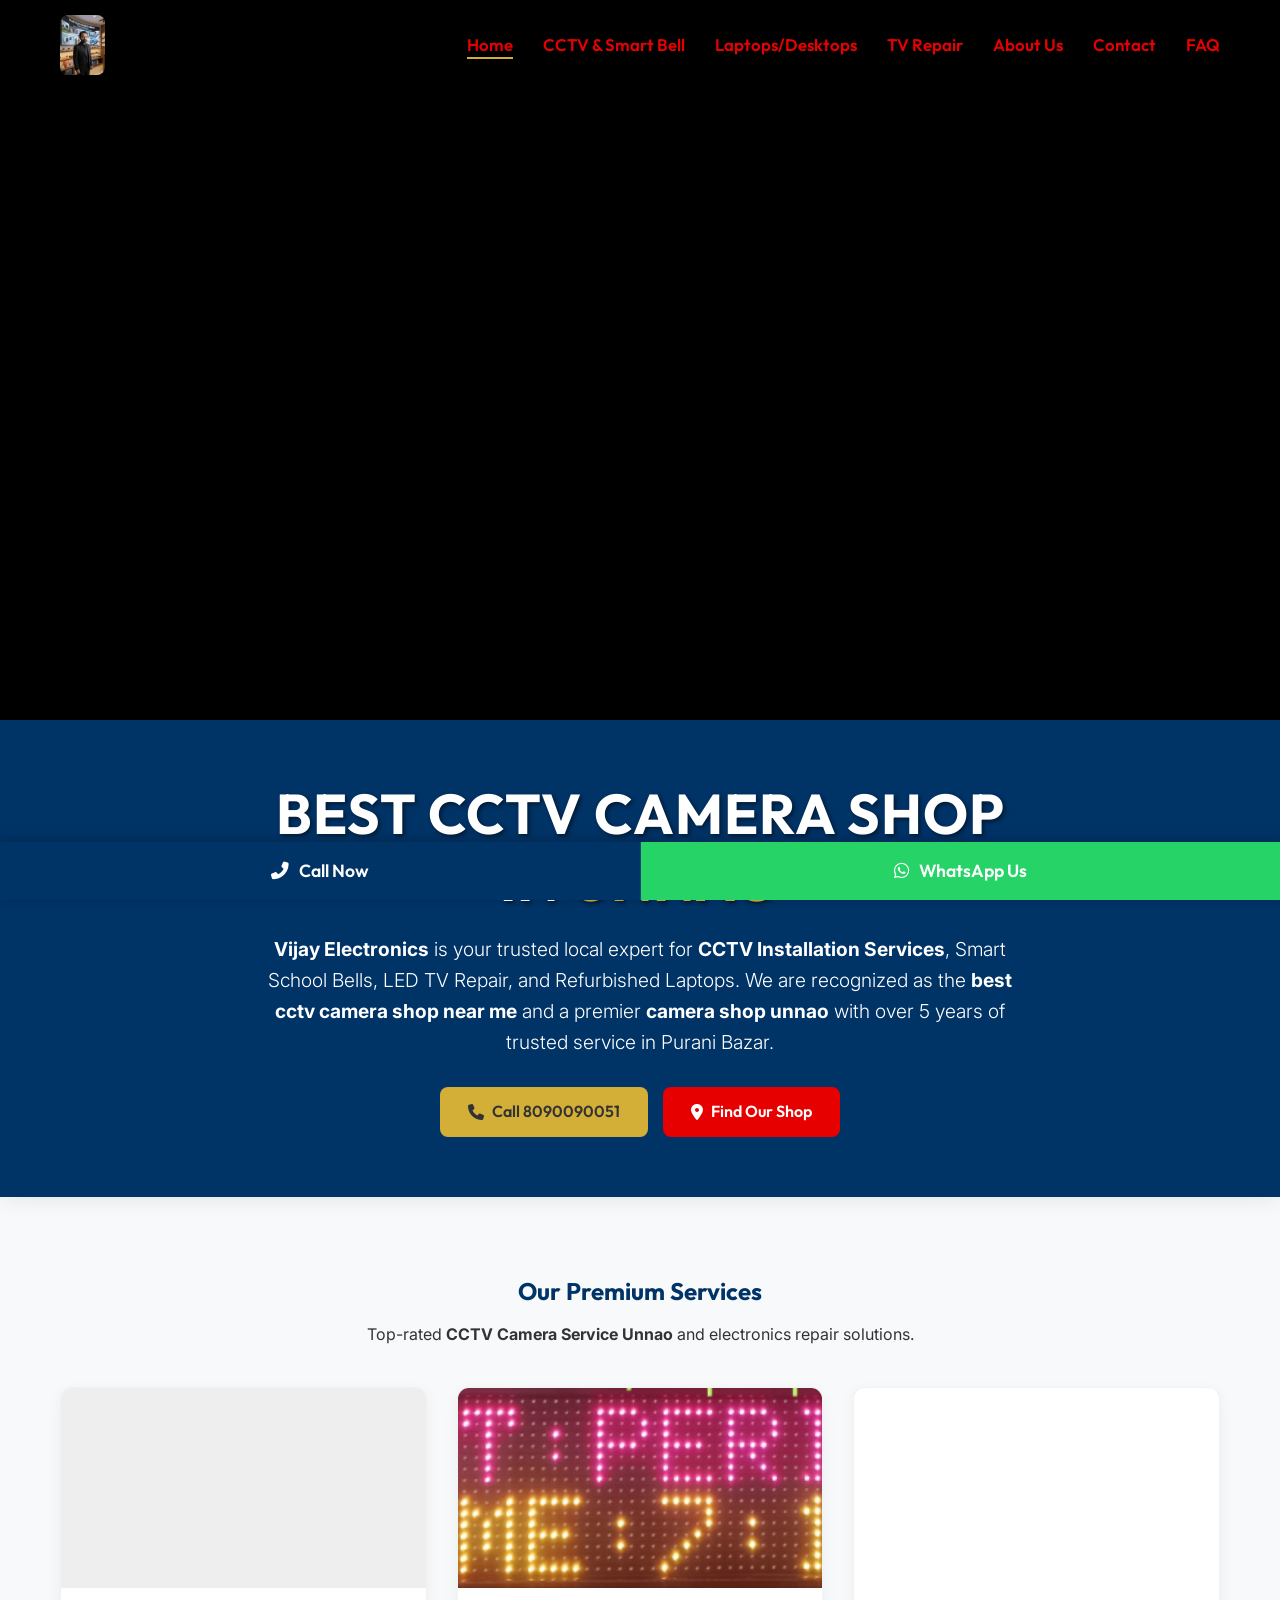
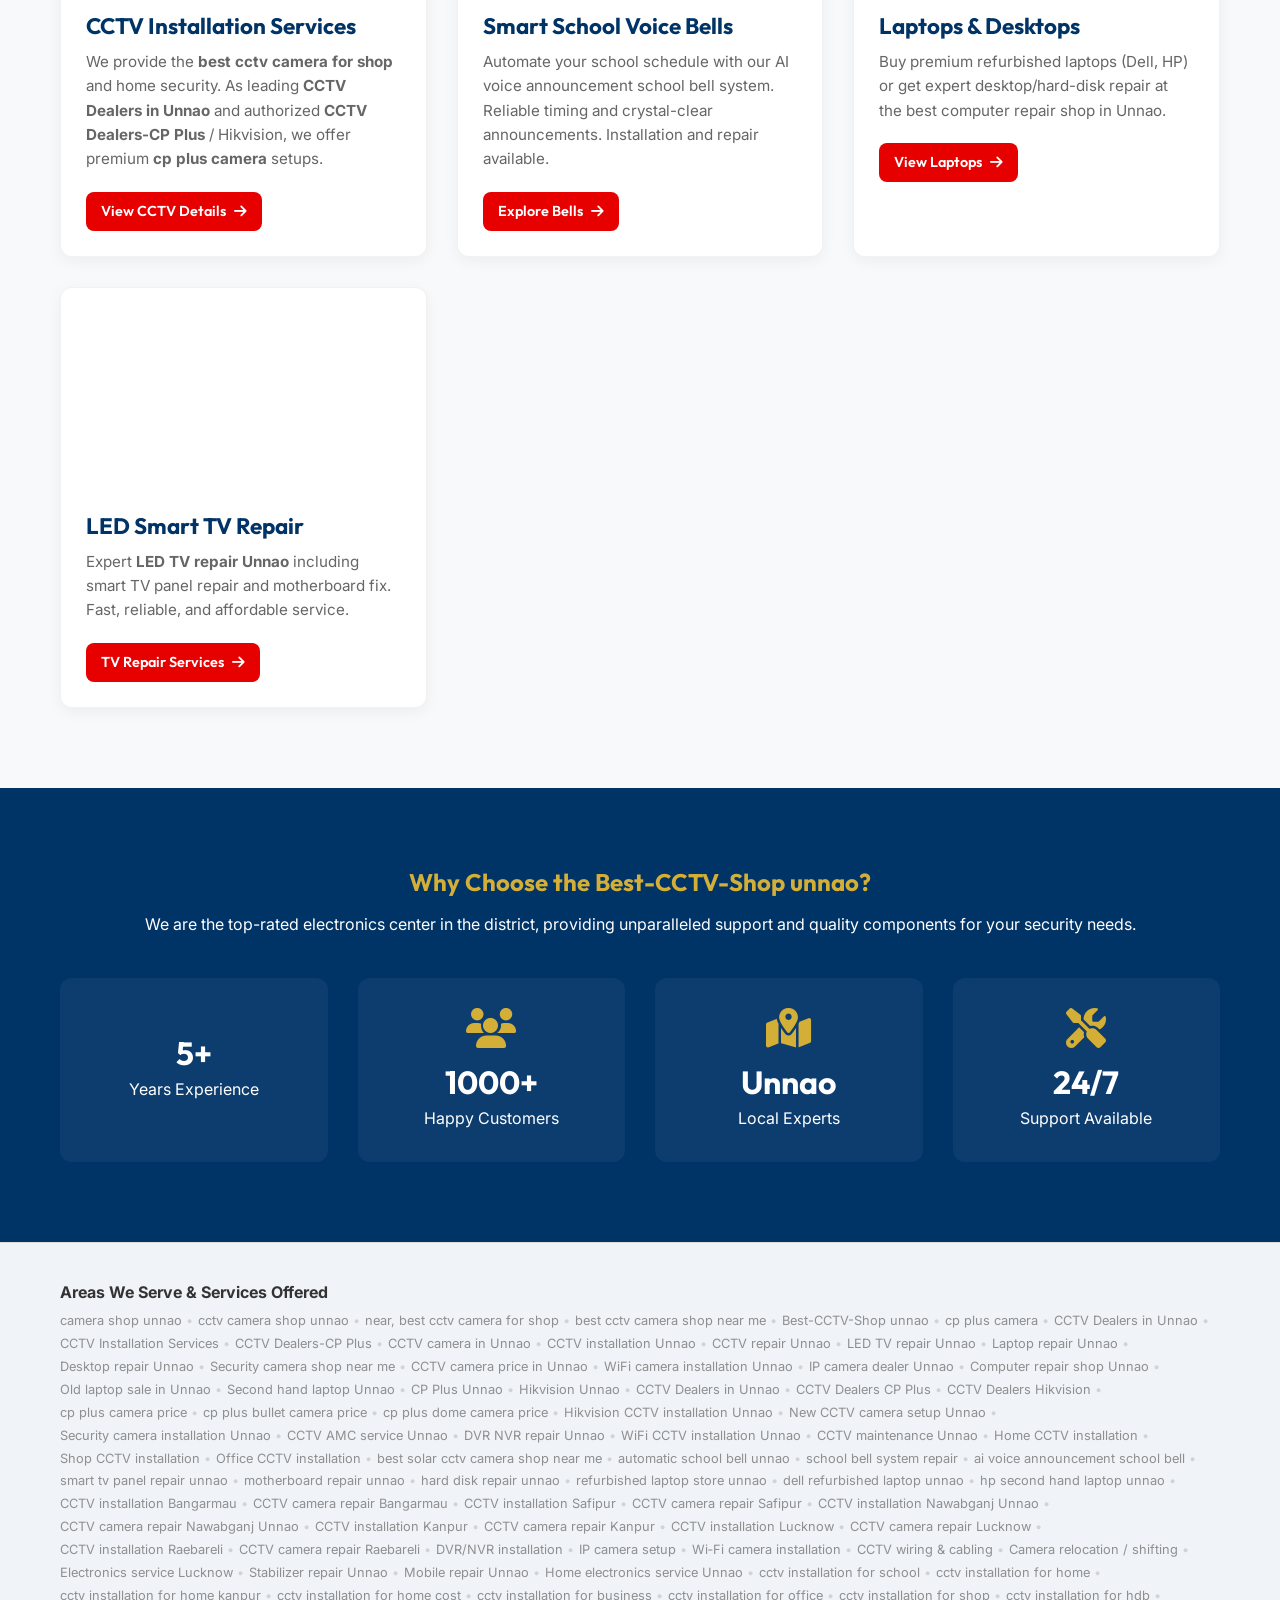
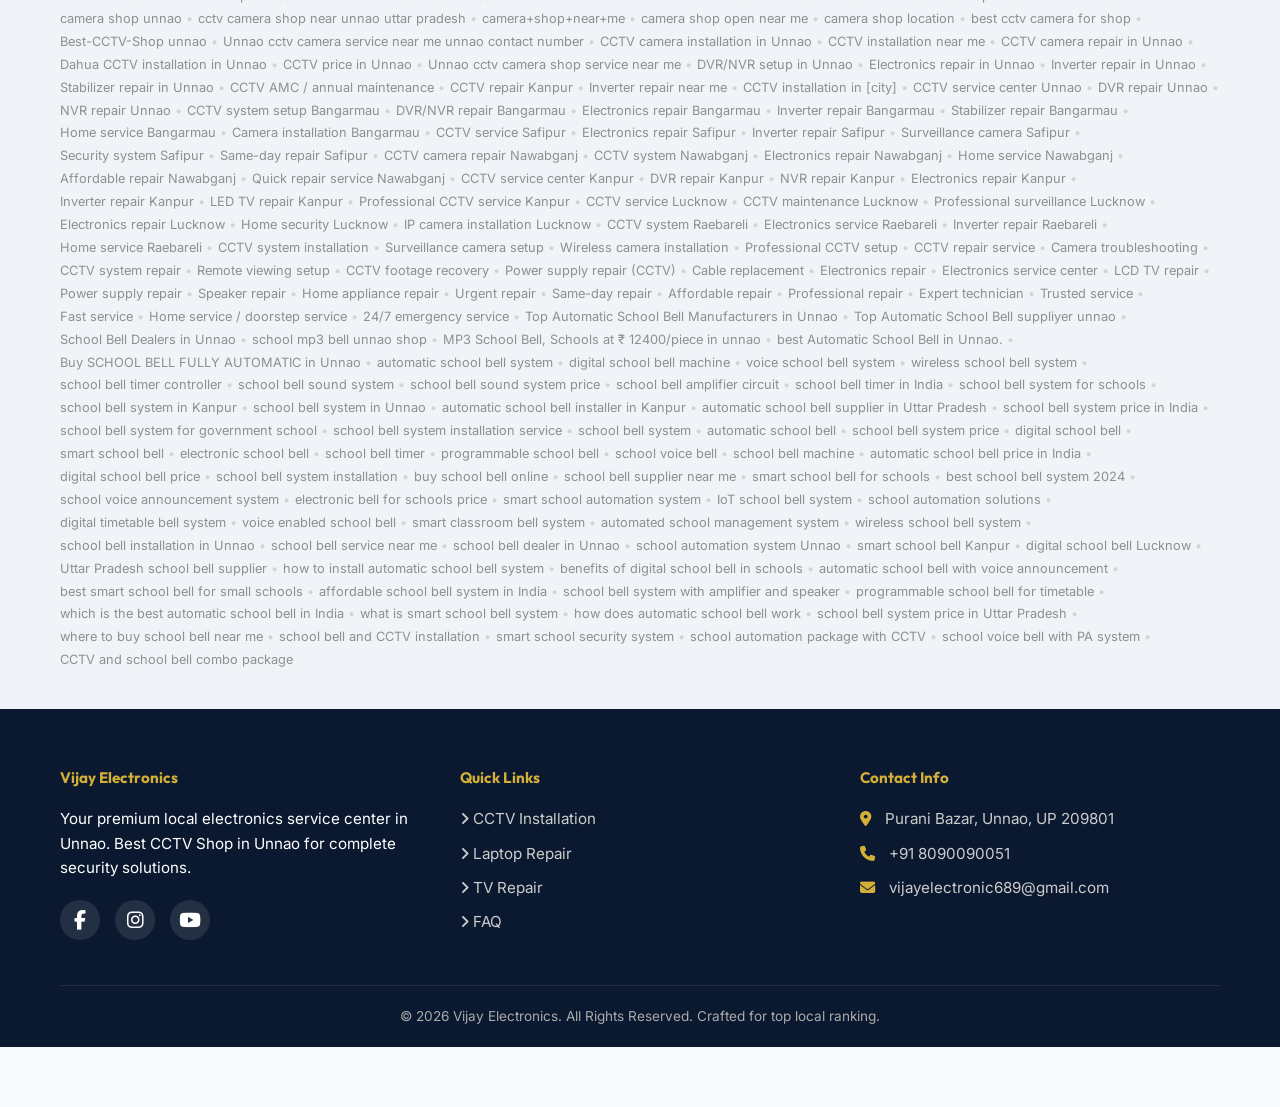
<file: index.html>
<!DOCTYPE html>
<html lang="en">

<head>
    <meta name="google-site-verification" content="6yuF1lZjEulr1KPuWtUaeqECoGGUB7ePP_TNStqwbyI" />
    <meta charset="UTF-8">
    <meta name="viewport" content="width=device-width, initial-scale=1.0">
    <meta name="description"
        content="Vijay Electronics: Best CCTV Camera Shop in Unnao. Expert CCTV installation, LED Smart TV repair, and Refurbished Laptops. Call 8090090051 for top-rated service.">
    <!-- Local SEO Title Pattern -->
    <title>Best CCTV Camera Shop Near Me | CCTV Camera Shop Unnao | Vijay Electronics</title>

    <!-- CSS -->
    <link rel="stylesheet" href="css/style.css">
    <link rel="stylesheet" href="css/components.css">
    <link rel="stylesheet" href="css/responsive.css">
    <!-- Font Awesome for Icons -->
    <link rel="stylesheet" href="https://cdnjs.cloudflare.com/ajax/libs/font-awesome/6.4.0/css/all.min.css">

    <!-- Canonical URL -->
    <link rel="canonical" href="https://vijayelectronic.github.io/CCTV-camera-Shop-unnao-/">

    <!-- JSON-LD LocalBusiness Schema -->
    <script type="application/ld+json">
    {
      "@context": "https://schema.org",
      "@type": "ElectronicsStore",
      "name": "Vijay Electronics",
      "image": "assets/vijay electronics img.png",
      "@id": "",
      "url": "https://vijayelectronic.github.io/CCTV-camera-Shop-unnao-/",
      "telephone": "+91 8090090051",
      "email": "vijayelectronic689@gmail.com",
      "address": {
        "@type": "PostalAddress",
        "streetAddress": "Purani Bazar",
        "addressLocality": "Unnao",
        "addressRegion": "Uttar Pradesh",
        "postalCode": "209801",
        "addressCountry": "IN"
      },
      "geo": {
        "@type": "GeoCoordinates",
        "latitude": 26.5393,
        "longitude": 80.4878
      },
      "openingHoursSpecification": {
        "@type": "OpeningHoursSpecification",
        "dayOfWeek": [
          "Monday",
          "Tuesday",
          "Wednesday",
          "Thursday",
          "Friday",
          "Saturday"
        ],
        "opens": "09:00",
        "closes": "21:00"
      },
      "sameAs": [
        "https://www.instagram.com/vijayelectronics1",
        "https://www.facebook.com/Vijay-Chaurasiya",
        "https://www.youtube.com/@vijayelectronics-v6e"
      ] 
    }
    </script>
    <style>
        /* Hero Section Specific Styles */
        .hero {
            display: flex;
            flex-direction: column;
            background-color: var(--primary-color);
            color: var(--text-light);
        }

        .hero-video-container {
            width: 100%;
            aspect-ratio: 16 / 9;
            /* Maintain standard video aspect ratio */
            max-height: 80vh;
            /* Don't exceed most of the screen */
            position: relative;
            overflow: hidden;
            background-color: #000;
        }

        .hero-video-bg {
            width: 100%;
            height: 100%;
            object-fit: cover;
            display: block;
        }

        .hero-content-wrapper {
            background: linear-gradient(135deg, var(--primary-color) 0%, rgba(0, 51, 102, 0.95) 100%);
            padding: 60px 0;
            position: relative;
            z-index: 2;
            /* To sit above any unwanted overlaps */
            box-shadow: 0 -10px 30px rgba(0, 0, 0, 0.2);
            /* subtle separator */
        }

        .hero-content {
            max-width: 800px;
            margin: 0 auto;
            padding: 0 20px;
            text-align: center;
            /* Center align for the new layout */
        }

        .hero h1 {
            color: var(--text-light);
            font-size: 3.5rem;
            margin-bottom: 20px;
            text-transform: uppercase;
            letter-spacing: 1px;
            text-shadow: 2px 2px 4px rgba(0, 0, 0, 0.5);
        }

        .hero h1 span {
            color: var(--secondary-color);
        }

        .hero p {
            font-size: 1.2rem;
            margin-bottom: 30px;
            font-weight: 300;
        }

        .hero-buttons {
            display: flex;
            gap: 15px;
            flex-wrap: wrap;
            justify-content: center;
            /* Center align buttons */
        }

        /* Services Grid Section */
        .services-section {
            background-color: var(--bg-light);
        }

        .grid-3 {
            display: grid;
            grid-template-columns: repeat(auto-fit, minmax(300px, 1fr));
            gap: 30px;
            margin-top: 40px;
        }

        .service-card {
            background: #fff;
            border-radius: 12px;
            overflow: hidden;
            box-shadow: 0 4px 15px rgba(0, 0, 0, 0.05);
            transition: var(--transition);
            border: 1px solid rgba(0, 0, 0, 0.05);
        }

        .service-card:hover {
            transform: translateY(-10px);
            box-shadow: 0 10px 30px rgba(0, 51, 102, 0.1);
        }

        .service-card .card-media {
            height: 200px;
            overflow: hidden;
            background-color: #eee;
            position: relative;
        }

        .service-card img,
        .service-card video {
            width: 100%;
            height: 100%;
            object-fit: cover;
            transition: transform 0.5s ease;
        }

        .service-card:hover img {
            transform: scale(1.05);
        }

        .service-info {
            padding: 25px;
        }

        .service-info h3 {
            font-size: 1.4rem;
            margin-bottom: 10px;
        }

        .service-info p {
            color: #666;
            font-size: 0.95rem;
            margin-bottom: 20px;
        }

        /* Why Choose Us & Trust Indicators */
        .trust-section {
            background-color: var(--primary-color);
            color: var(--text-light);
            text-align: center;
        }

        .trust-section h2 {
            color: var(--secondary-color);
        }

        .stats-grid {
            display: grid;
            grid-template-columns: repeat(auto-fit, minmax(200px, 1fr));
            gap: 30px;
            margin-top: 40px;
        }

        .stat-item {
            padding: 30px;
            background: rgba(255, 255, 255, 0.05);
            border-radius: 12px;
        }

        .stat-item i {
            font-size: 2.5rem;
            color: var(--secondary-color);
            margin-bottom: 15px;
        }

        .stat-item h3 {
            color: var(--text-light);
            font-size: 2rem;
            margin-bottom: 5px;
        }

        /* SEO Dumping Block */
        .seo-block {
            background-color: #f0f4f8;
            padding: 40px 20px;
            font-size: 0.8rem;
            color: #777;
            border-top: 1px solid #ddd;
        }

        .seo-block h5 {
            color: var(--text-dark);
            font-family: var(--font-body);
            font-size: 1rem;
            margin-bottom: 10px;
        }

        .seo-content {
            display: flex;
            flex-wrap: wrap;
            gap: 5px;
            opacity: 0.8;
            line-height: 1.4;
        }

        .seo-content span {
            display: inline-block;
        }

        .seo-content span::after {
            content: " • ";
            color: #ccc;
        }

        .seo-content span:last-child::after {
            content: "";
        }
    </style>
</head>

<body>

    <!-- Dynamic Header -->
    <header class="header">
        <div class="container nav-container">
            <a href="index.html" class="logo">
                <img src="assets/vijay electronics img.png" alt="Vijay Electronics Logo">
                <span style="display: none;">Vijay Electronics</span> <!-- For SEO without text -->
            </a>
            <nav>
                <button class="mobile-menu-btn" aria-label="Toggle Menu">
                    <i class="fas fa-bars"></i>
                </button>
                <ul class="nav-links">
                    <li><a href="index.html" class="active">Home</a></li>
                    <li><a href="cctv.html">CCTV & Smart Bell</a></li>
                    <li><a href="laptop-desktop.html">Laptops/Desktops</a></li>
                    <li><a href="tv-repair.html">TV Repair</a></li>
                    <li><a href="about.html">About Us</a></li>
                    <li><a href="contact.html">Contact</a></li>
                    <li><a href="faq.html">FAQ</a></li>
                </ul>
            </nav>
        </div>
    </header>

    <!-- Hero Section -->
    <section class="hero">
        <div class="hero-video-container">
            <video autoplay muted loop playsinline class="hero-video-bg">
                <source src="assets/hero video.mp4" type="video/mp4">
                Your browser does not support the video tag.
            </video>
        </div>
        <div class="hero-content-wrapper">
            <div class="container hero-content">
                <h1>Best CCTV Camera Shop in <span>Unnao</span></h1>
                <p><strong>Vijay Electronics</strong> is your trusted local expert for <strong>CCTV Installation
                        Services</strong>, Smart School Bells, LED TV Repair, and Refurbished Laptops. We are recognized as the <strong>best cctv camera shop near me</strong> and a premier <strong>camera shop unnao</strong> with over 5
                    years of trusted service in Purani Bazar.</p>
                <div class="hero-buttons">
                    <a href="tel:8090090051" class="btn btn-secondary"><i class="fas fa-phone"></i> Call 8090090051</a>
                    <a href="contact.html" class="btn btn-primary"><i class="fas fa-map-marker-alt"></i> Find Our
                        Shop</a>
                </div>
            </div>
        </div>
    </section>

    <!-- Core Services -->
    <section class="section-padding services-section">
        <div class="container">
            <div class="text-center">
                <h2>Our Premium Services</h2>
                <p>Top-rated <strong>CCTV Camera Service Unnao</strong> and electronics repair solutions.</p>
            </div>

            <div class="grid-3">
                <!-- CCTV Card -->
                <div class="service-card">
                    <div class="card-media">
                        <video autoplay muted loop playsinline>
                            <source src="assets/cctv left video.mp4" type="video/mp4">
                        </video>
                    </div>
                    <div class="service-info">
                        <h3>CCTV Installation Services</h3>
                        <p>We provide the <strong>best cctv camera for shop</strong> and home security. As leading <strong>CCTV Dealers in Unnao</strong> and authorized <strong>CCTV Dealers-CP Plus</strong> / Hikvision, we offer premium <strong>cp plus camera</strong> setups.</p>
                        <a href="cctv.html" class="btn btn-primary" style="padding: 8px 15px; font-size:0.9rem;">View
                            CCTV Details <i class="fas fa-arrow-right"></i></a>
                    </div>
                </div>

                <!-- Smart Bell Card -->
                <div class="service-card">
                    <div class="card-media">
                        <img src="assets/school voice bell.png" alt="Smart School Voice Bell System">
                    </div>
                    <div class="service-info">
                        <h3>Smart School Voice Bells</h3>
                        <p>Automate your school schedule with our AI voice announcement school bell system. Reliable
                            timing and crystal-clear announcements. Installation and repair available.</p>
                        <a href="cctv.html" class="btn btn-primary" style="padding: 8px 15px; font-size:0.9rem;">Explore
                            Bells <i class="fas fa-arrow-right"></i></a>
                    </div>
                </div>

                <!-- Laptop/Desktop Card -->
                <div class="service-card">
                    <div class="card-media"
                        style="background: url('https://images.unsplash.com/photo-1593642702821-c823b13eb295?q=80&w=600&auto=format&fit=crop') center/cover;">
                        <!-- Placeholder/Stock image as asset missing -->
                    </div>
                    <div class="service-info">
                        <h3>Laptops & Desktops</h3>
                        <p>Buy premium refurbished laptops (Dell, HP) or get expert desktop/hard-disk repair at the best
                            computer repair shop in Unnao.</p>
                        <a href="laptop-desktop.html" class="btn btn-primary"
                            style="padding: 8px 15px; font-size:0.9rem;">View Laptops <i
                                class="fas fa-arrow-right"></i></a>
                    </div>
                </div>

                <!-- LED TV Repair -->
                <div class="service-card">
                    <div class="card-media"
                        style="background: url('https://images.unsplash.com/photo-1593784991095-a205069470b6?q=80&w=600&auto=format&fit=crop') center/cover;">
                        <!-- Placeholder/Stock image -->
                    </div>
                    <div class="service-info">
                        <h3>LED Smart TV Repair</h3>
                        <p>Expert <strong>LED TV repair Unnao</strong> including smart TV panel repair and motherboard
                            fix. Fast, reliable, and affordable service.</p>
                        <a href="tv-repair.html" class="btn btn-primary" style="padding: 8px 15px; font-size:0.9rem;">TV
                            Repair Services <i class="fas fa-arrow-right"></i></a>
                    </div>
                </div>
            </div>
        </div>
    </section>

    <!-- Local Impact & Trust -->
    <section class="section-padding trust-section">
        <div class="container container-sm">
            <h2>Why Choose the Best-CCTV-Shop unnao?</h2>
            <p>We are the top-rated electronics center in the district, providing unparalleled support and quality components for your security needs.</p>

            <div class="stats-grid">
                <div class="stat-item">
                    <i class="fas fa-shield-check"></i>
                    <h3>5+</h3>
                    <p>Years Experience</p>
                </div>
                <div class="stat-item">
                    <i class="fas fa-users"></i>
                    <h3>1000+</h3>
                    <p>Happy Customers</p>
                </div>
                <div class="stat-item">
                    <i class="fas fa-map-marked-alt"></i>
                    <h3>Unnao</h3>
                    <p>Local Experts</p>
                </div>
                <div class="stat-item">
                    <i class="fas fa-tools"></i>
                    <h3>24/7</h3>
                    <p>Support Available</p>
                </div>
            </div>
        </div>
    </section>

    <!-- Detailed SEO Area Block -->
    <section class="seo-block">
        <div class="container">
            <h5>Areas We Serve & Services Offered</h5>
            <div class="seo-content">
                <span>camera shop unnao</span>
                <span>cctv camera shop unnao</span>
                <span>near, best cctv camera for shop</span>
                <span>best cctv camera shop near me</span>
                <span>Best-CCTV-Shop unnao</span>
                <span>cp plus camera</span>
                <span>CCTV Dealers in Unnao</span>
                <span>CCTV Installation Services</span>
                <span>CCTV Dealers-CP Plus</span>
                <span>CCTV camera in Unnao</span>
                <span>CCTV installation Unnao</span>
                <span>CCTV repair Unnao</span>
                <span>LED TV repair Unnao</span>
                <span>Laptop repair Unnao</span>
                <span>Desktop repair Unnao</span>
                <span>Security camera shop near me</span>
                <span>CCTV camera price in Unnao</span>
                <span>WiFi camera installation Unnao</span>
                <span>IP camera dealer Unnao</span>
                <span>Computer repair shop Unnao</span>
                <span>Old laptop sale in Unnao</span>
                <span>Second hand laptop Unnao</span>
                <span>CP Plus Unnao</span>
                <span>Hikvision Unnao</span>
                <span>CCTV Dealers in Unnao</span>
                <span>CCTV Dealers CP Plus</span>
                <span>CCTV Dealers Hikvision</span>
                <span>cp plus camera price</span>
                <span>cp plus bullet camera price</span>
                <span>cp plus dome camera price</span>
                <span>Hikvision CCTV installation Unnao</span>
                <span>New CCTV camera setup Unnao</span>
                <span>Security camera installation Unnao</span>
                <span>CCTV AMC service Unnao</span>
                <span>DVR NVR repair Unnao</span>
                <span>WiFi CCTV installation Unnao</span>
                <span>CCTV maintenance Unnao</span>
                <span>Home CCTV installation</span>
                <span>Shop CCTV installation</span>
                <span>Office CCTV installation</span>
                <span>best solar cctv camera shop near me</span>
                <span>automatic school bell unnao</span>
                <span>school bell system repair</span>
                <span>ai voice announcement school bell</span>
                <span>smart tv panel repair unnao</span>
                <span>motherboard repair unnao</span>
                <span>hard disk repair unnao</span>
                <span>refurbished laptop store unnao</span>
                <span>dell refurbished laptop unnao</span>
                <span>hp second hand laptop unnao</span>
                <span>CCTV installation Bangarmau</span>
                <span>CCTV camera repair Bangarmau</span>
                <span>CCTV installation Safipur</span>
                <span>CCTV camera repair Safipur</span>
                <span>CCTV installation Nawabganj Unnao</span>
                <span>CCTV camera repair Nawabganj Unnao</span>
                <span>CCTV installation Kanpur</span>
                <span>CCTV camera repair Kanpur</span>
                <span>CCTV installation Lucknow</span>
                <span>CCTV camera repair Lucknow</span>
                <span>CCTV installation Raebareli</span>
                <span>CCTV camera repair Raebareli</span>
                <span>DVR/NVR installation</span>
                <span>IP camera setup</span>
                <span>Wi‑Fi camera installation</span>
                <span>CCTV wiring & cabling</span>
                <span>Camera relocation / shifting</span>
                <span>Electronics service Lucknow</span>
                <span>Stabilizer repair Unnao</span>
                <span>Mobile repair Unnao</span>
                <span>Home electronics service Unnao</span>
                <span>cctv installation for school</span>
                <span>cctv installation for home</span>
                <span>cctv installation for home kanpur</span>
                <span>cctv installation for home cost</span>
                <span>cctv installation for business</span>
                <span>cctv installation for office</span>
                <span>cctv installation for shop</span>
                <span>cctv installation for hdb</span>
                <span>camera shop unnao</span>
                <span>cctv camera shop near unnao uttar pradesh</span>
                <span>camera+shop+near+me</span>
                <span>camera shop open near me</span>
                <span>camera shop location</span>
                <span>best cctv camera for shop</span>
                <span>Best-CCTV-Shop unnao</span>
                <span>Unnao cctv camera service near me unnao contact number</span>
                <span>CCTV camera installation in Unnao</span>
                <span>CCTV installation near me</span>
                <span>CCTV camera repair in Unnao</span>
                <span>Dahua CCTV installation in Unnao</span>
                <span>CCTV price in Unnao</span>
                <span>Unnao cctv camera shop service near me</span>
                <span>DVR/NVR setup in Unnao</span>
                <span>Electronics repair in Unnao</span>
                <span>Inverter repair in Unnao</span>
                <span>Stabilizer repair in Unnao</span>
                <span>CCTV AMC / annual maintenance</span>
                <span>CCTV repair Kanpur</span>
                <span>Inverter repair near me</span>
                <span>CCTV installation in [city]</span>
                <span>CCTV service center Unnao</span>
                <span>DVR repair Unnao</span>
                <span>NVR repair Unnao</span>
                <span>CCTV system setup Bangarmau</span>
                <span>DVR/NVR repair Bangarmau</span>
                <span>Electronics repair Bangarmau</span>
                <span>Inverter repair Bangarmau</span>
                <span>Stabilizer repair Bangarmau</span>
                <span>Home service Bangarmau</span>
                <span>Camera installation Bangarmau</span>
                <span>CCTV service Safipur</span>
                <span>Electronics repair Safipur</span>
                <span>Inverter repair Safipur</span>
                <span>Surveillance camera Safipur</span>
                <span>Security system Safipur</span>
                <span>Same-day repair Safipur</span>
                <span>CCTV camera repair Nawabganj</span>
                <span>CCTV system Nawabganj</span>
                <span>Electronics repair Nawabganj</span>
                <span>Home service Nawabganj</span>
                <span>Affordable repair Nawabganj</span>
                <span>Quick repair service Nawabganj</span>
                <span>CCTV service center Kanpur</span>
                <span>DVR repair Kanpur</span>
                <span>NVR repair Kanpur</span>
                <span>Electronics repair Kanpur</span>
                <span>Inverter repair Kanpur</span>
                <span>LED TV repair Kanpur</span>
                <span>Professional CCTV service Kanpur</span>
                <span>CCTV service Lucknow</span>
                <span>CCTV maintenance Lucknow</span>
                <span>Professional surveillance Lucknow</span>
                <span>Electronics repair Lucknow</span>
                <span>Home security Lucknow</span>
                <span>IP camera installation Lucknow</span>
                <span>CCTV system Raebareli</span>
                <span>Electronics service Raebareli</span>
                <span>Inverter repair Raebareli</span>
                <span>Home service Raebareli</span>
                <span>CCTV system installation</span>
                <span>Surveillance camera setup</span>
                <span>Wireless camera installation</span>
                <span>Professional CCTV setup</span>
                <span>CCTV repair service</span>
                <span>Camera troubleshooting</span>
                <span>CCTV system repair</span>
                <span>Remote viewing setup</span>
                <span>CCTV footage recovery</span>
                <span>Power supply repair (CCTV)</span>
                <span>Cable replacement</span>
                <span>Electronics repair</span>
                <span>Electronics service center</span>
                <span>LCD TV repair</span>
                <span>Power supply repair</span>
                <span>Speaker repair</span>
                <span>Home appliance repair</span>
                <span>Urgent repair</span>
                <span>Same-day repair</span>
                <span>Affordable repair</span>
                <span>Professional repair</span>
                <span>Expert technician</span>
                <span>Trusted service</span>
                <span>Fast service</span>
                <span>Home service / doorstep service</span>
                <span>24/7 emergency service</span>
                <!-- Smart School Bell Dedicated Keywords -->
                <span>Top Automatic School Bell Manufacturers in Unnao</span>
                <span>Top Automatic School Bell suppliyer unnao</span>
                <span>School Bell Dealers in Unnao</span>
                <span>school mp3 bell unnao shop</span>
                <span>MP3 School Bell, Schools at ₹ 12400/piece in unnao</span>
                <span>best Automatic School Bell in Unnao.</span>
                <span>Buy SCHOOL BELL FULLY AUTOMATIC in Unnao</span>
                <span>automatic school bell system</span>
                <span>digital school bell machine</span>
                <span>voice school bell system</span>
                <span>wireless school bell system</span>
                <span>school bell timer controller</span>
                <span>school bell sound system</span>
                <span>school bell sound system price</span>
                <span>school bell amplifier circuit</span>
                <span>school bell timer in India</span>
                <span>school bell system for schools</span>
                <span>school bell system in Kanpur</span>
                <span>school bell system in Unnao</span>
                <span>automatic school bell installer in Kanpur</span>
                <span>automatic school bell supplier in Uttar Pradesh</span>
                <span>school bell system price in India</span>
                <span>school bell system for government school</span>
                <span>school bell system installation service</span>
                <span>school bell system</span>
                <span>automatic school bell</span>
                <span>school bell system price</span>
                <span>digital school bell</span>
                <span>smart school bell</span>
                <span>electronic school bell</span>
                <span>school bell timer</span>
                <span>programmable school bell</span>
                <span>school voice bell</span>
                <span>school bell machine</span>
                <span>automatic school bell price in India</span>
                <span>digital school bell price</span>
                <span>school bell system installation</span>
                <span>buy school bell online</span>
                <span>school bell supplier near me</span>
                <span>smart school bell for schools</span>
                <span>best school bell system 2024</span>
                <span>school voice announcement system</span>
                <span>electronic bell for schools price</span>
                <span>smart school automation system</span>
                <span>IoT school bell system</span>
                <span>school automation solutions</span>
                <span>digital timetable bell system</span>
                <span>voice enabled school bell</span>
                <span>smart classroom bell system</span>
                <span>automated school management system</span>
                <span>wireless school bell system</span>
                <span>school bell installation in Unnao</span>
                <span>school bell service near me</span>
                <span>school bell dealer in Unnao</span>
                <span>school automation system Unnao</span>
                <span>smart school bell Kanpur</span>
                <span>digital school bell Lucknow</span>
                <span>Uttar Pradesh school bell supplier</span>
                <span>how to install automatic school bell system</span>
                <span>benefits of digital school bell in schools</span>
                <span>automatic school bell with voice announcement</span>
                <span>best smart school bell for small schools</span>
                <span>affordable school bell system in India</span>
                <span>school bell system with amplifier and speaker</span>
                <span>programmable school bell for timetable</span>
                <span>which is the best automatic school bell in India</span>
                <span>what is smart school bell system</span>
                <span>how does automatic school bell work</span>
                <span>school bell system price in Uttar Pradesh</span>
                <span>where to buy school bell near me</span>
                <span>school bell and CCTV installation</span>
                <span>smart school security system</span>
                <span>school automation package with CCTV</span>
                <span>school voice bell with PA system</span>
                <span>CCTV and school bell combo package</span>
            </div>
        </div>
    </section>

    <!-- Global Footer -->
    <footer class="site-footer">
        <div class="container">
            <div class="footer-grid">
                <div class="footer-col">
                    <h4>Vijay Electronics</h4>
                    <p>Your premium local electronics service center in Unnao. Best CCTV Shop in Unnao for complete
                        security solutions.</p>
                    <div class="social-links">
                        <a href="https://www.facebook.com/Vijay-Chaurasiya" target="_blank" aria-label="Facebook"><i
                                class="fab fa-facebook-f"></i></a>
                        <a href="https://www.instagram.com/vijayelectronics1" target="_blank" aria-label="Instagram"><i
                                class="fab fa-instagram"></i></a>
                        <a href="https://www.youtube.com/@vijayelectronics-v6e" target="_blank" aria-label="YouTube"><i
                                class="fab fa-youtube"></i></a>
                    </div>
                </div>
                <div class="footer-col">
                    <h4>Quick Links</h4>
                    <ul class="footer-links">
                        <li><a href="cctv.html"><i class="fas fa-angle-right"></i> CCTV Installation</a></li>
                        <li><a href="laptop-desktop.html"><i class="fas fa-angle-right"></i> Laptop Repair</a></li>
                        <li><a href="tv-repair.html"><i class="fas fa-angle-right"></i> TV Repair</a></li>
                        <li><a href="faq.html"><i class="fas fa-angle-right"></i> FAQ</a></li>
                    </ul>
                </div>
                <div class="footer-col">
                    <h4>Contact Info</h4>
                    <ul class="footer-links" style="color: #ccc;">
                        <li><i class="fas fa-map-marker-alt"
                                style="color: var(--secondary-color); margin-right: 10px;"></i> Purani Bazar, Unnao, UP
                            209801</li>
                        <li><i class="fas fa-phone" style="color: var(--secondary-color); margin-right: 10px;"></i> +91
                            8090090051</li>
                        <li><i class="fas fa-envelope" style="color: var(--secondary-color); margin-right: 10px;"></i>
                            vijayelectronic689@gmail.com</li>
                    </ul>
                </div>
            </div>
            <div class="footer-bottom">
                <p>&copy; 2026 Vijay Electronics. All Rights Reserved. Crafted for top local ranking.</p>
            </div>
        </div>
    </footer>

    <!-- Sticky Mobile CTA Footer -->
    <div class="sticky-footer">
        <a href="tel:+918090090051" class="call-now-btn">
            <i class="fas fa-phone-alt"></i> Call Now
        </a>
        <a href="https://wa.me/918090090051" class="whatsapp-btn" target="_blank">
            <i class="fab fa-whatsapp"></i> WhatsApp Us
        </a>
    </div>

    <script src="js/script.js"></script>
</body>

</html>
</file>
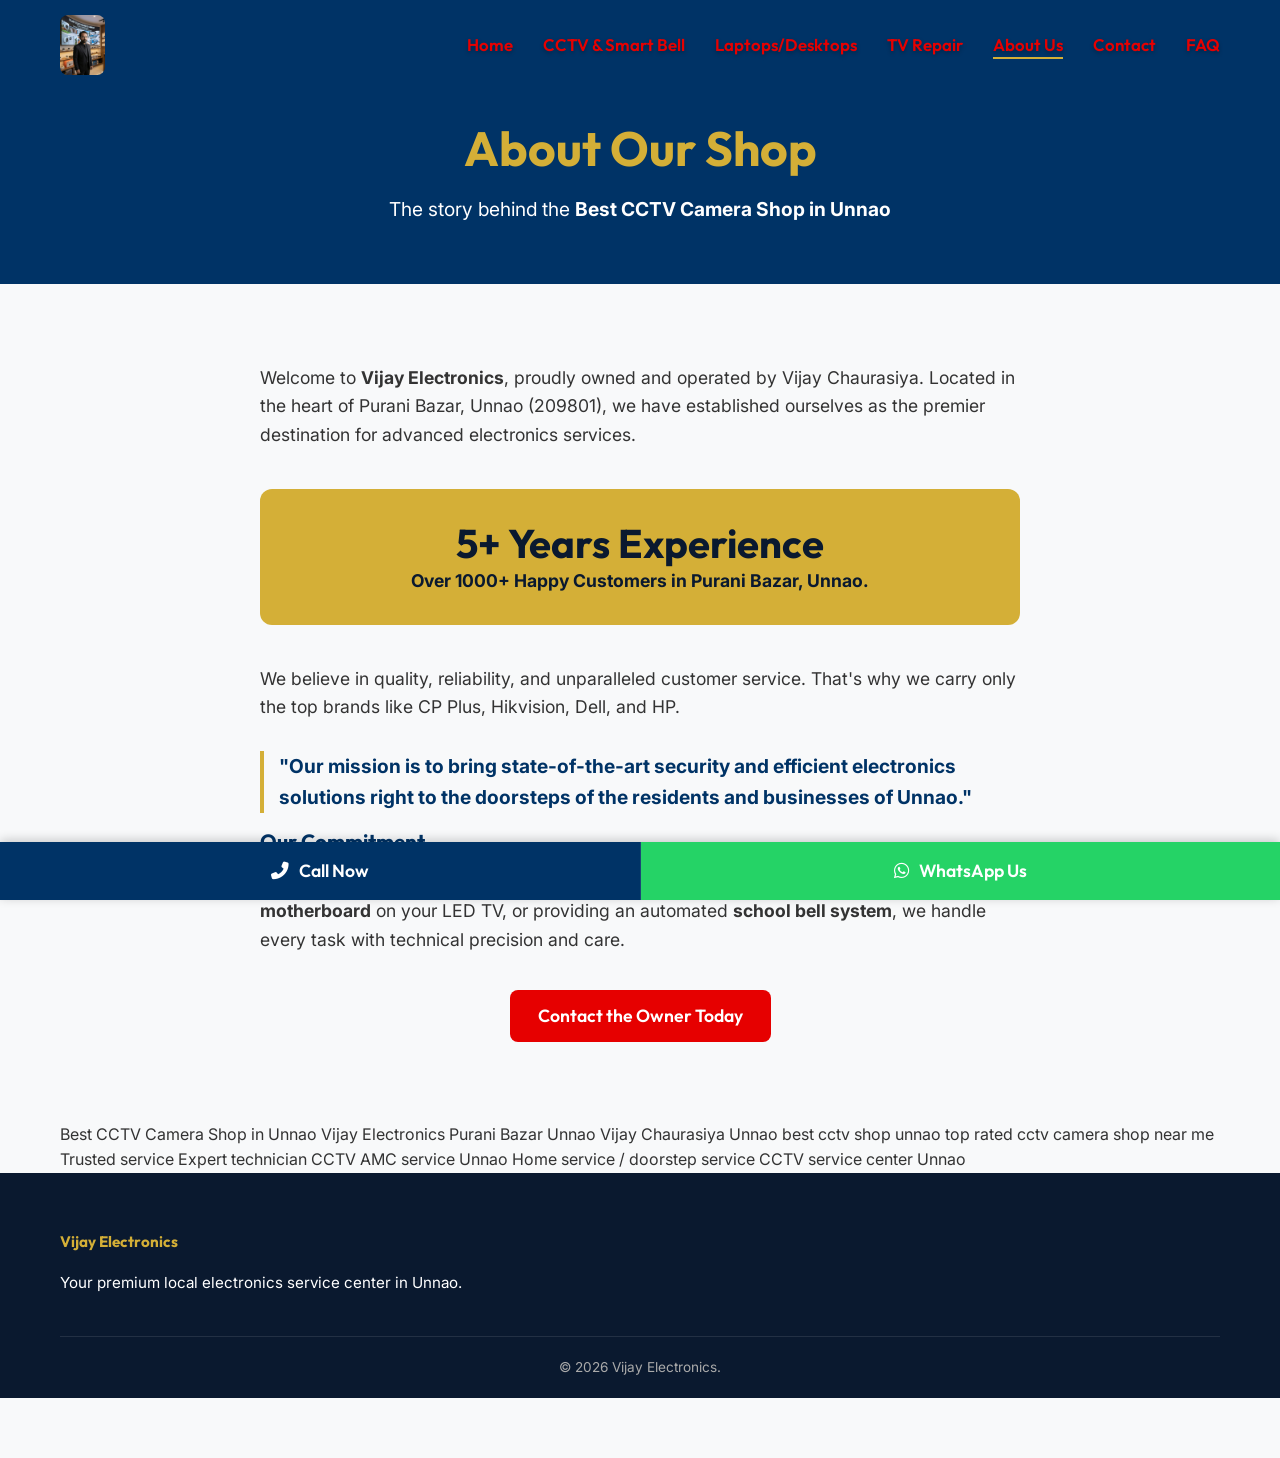
<file: about.html>
<!DOCTYPE html>
<html lang="en">

<head>
    <meta charset="UTF-8">
    <meta name="viewport" content="width=device-width, initial-scale=1.0">
    <meta name="description"
        content="About Vijay Electronics: With 5+ years of experience and 1000+ happy customers, we are the Best CCTV Camera Shop in Unnao's Purani Bazar.">
    <title>About Us | Vijay Electronics Unnao</title>

    <link rel="stylesheet" href="css/style.css">
    <link rel="stylesheet" href="css/components.css">
    <link rel="stylesheet" href="css/responsive.css">
    <link rel="stylesheet" href="https://cdnjs.cloudflare.com/ajax/libs/font-awesome/6.4.0/css/all.min.css">
    <link rel="canonical" href="https://vijayelectronic.github.io/CCTV-camera-Shop-unnao-/about.html">

    <style>
        .page-header {
            padding: 120px 0 60px;
            background-color: var(--primary-color);
            color: var(--text-light);
            text-align: center;
        }

        .page-header h1 {
            color: var(--secondary-color);
            font-size: 3rem;
        }

        .about-wrap {
            max-width: 800px;
            margin: 0 auto;
            font-size: 1.1rem;
        }

        .highlight-text {
            color: var(--primary-color);
            font-weight: 700;
            font-size: 1.2rem;
            margin-top: 30px;
            text-align: center;
            border-left: 4px solid var(--secondary-color);
            padding-left: 15px;
            text-align: left;
        }

        .experience-banner {
            background-color: var(--secondary-color);
            color: var(--bg-dark);
            padding: 30px;
            border-radius: 12px;
            text-align: center;
            margin: 40px 0;
            font-weight: bold;
        }

        .experience-banner h2 {
            color: var(--bg-dark);
            font-size: 2.5rem;
            margin-bottom: 0px;
        }
    </style>
</head>

<body>
    <header class="header scrolled">
        <div class="container nav-container">
            <a href="index.html" class="logo">
                <img src="assets/vijay electronics img.png" alt="Vijay Electronics Logo">
            </a>
            <nav>
                <button class="mobile-menu-btn" aria-label="Toggle Menu"><i class="fas fa-bars"></i></button>
                <ul class="nav-links">
                    <li><a href="index.html">Home</a></li>
                    <li><a href="cctv.html">CCTV & Smart Bell</a></li>
                    <li><a href="laptop-desktop.html">Laptops/Desktops</a></li>
                    <li><a href="tv-repair.html">TV Repair</a></li>
                    <li><a href="about.html" class="active">About Us</a></li>
                    <li><a href="contact.html">Contact</a></li>
                    <li><a href="faq.html">FAQ</a></li>
                </ul>
            </nav>
        </div>
    </header>

    <section class="page-header">
        <div class="container">
            <h1>About Our Shop</h1>
            <p style="font-size:1.2rem; margin-top:10px;">The story behind the <strong>Best CCTV Camera Shop in
                    Unnao</strong></p>
        </div>
    </section>

    <section class="section-padding">
        <div class="container about-wrap">
            <p>Welcome to <strong>Vijay Electronics</strong>, proudly owned and operated by Vijay Chaurasiya. Located in
                the heart of Purani Bazar, Unnao (209801), we have established ourselves as the premier destination for
                advanced electronics services.</p>

            <div class="experience-banner">
                <h2>5+ Years Experience</h2>
                <p>Over 1000+ Happy Customers in Purani Bazar, Unnao.</p>
            </div>

            <p>We believe in quality, reliability, and unparalleled customer service. That's why we carry only the top
                brands like CP Plus, Hikvision, Dell, and HP.</p>

            <p class="highlight-text">"Our mission is to bring state-of-the-art security and efficient electronics
                solutions right to the doorsteps of the residents and businesses of Unnao."</p>

            <h3 class="mt-4" style="color:var(--primary-color);">Our Commitment</h3>
            <p>Whether it's installing a comprehensive <strong>CCTV setup</strong> for your business, repairing a
                crucial <strong>motherboard</strong> on your LED TV, or providing an automated <strong>school bell
                    system</strong>, we handle every task with technical precision and care.</p>

            <div class="text-center mt-4">
                <a href="contact.html" class="btn btn-primary" style="margin-top:20px;">Contact the Owner Today</a>
            </div>
        </div>
    </section>

    <!-- Short SEO List -->
    <section class="seo-block">
        <div class="container">
            <div class="seo-content">
                <span>Best CCTV Camera Shop in Unnao</span>
                <span>Vijay Electronics</span>
                <span>Purani Bazar Unnao</span>
                <span>Vijay Chaurasiya</span>
                <span>Unnao best cctv shop unnao</span>
                <span>top rated cctv camera shop near me</span>
                <span>Trusted service</span>
                <span>Expert technician</span>
                <span>CCTV AMC service Unnao</span>
                <span>Home service / doorstep service</span>
                <span>CCTV service center Unnao</span>
            </div>
        </div>
    </section>

    <footer class="site-footer">
        <div class="container">
            <div class="footer-grid">
                <div class="footer-col">
                    <h4>Vijay Electronics</h4>
                    <p>Your premium local electronics service center in Unnao.</p>
                </div>
            </div>
            <div class="footer-bottom">
                <p>&copy; 2026 Vijay Electronics.</p>
            </div>
        </div>
    </footer>

    <div class="sticky-footer">
        <a href="tel:+918090090051" class="call-now-btn"><i class="fas fa-phone-alt"></i> Call Now</a>
        <a href="https://wa.me/918090090051" class="whatsapp-btn" target="_blank"><i class="fab fa-whatsapp"></i>
            WhatsApp Us</a>
    </div>

    <script src="js/script.js"></script>
</body>

</html>
</file>
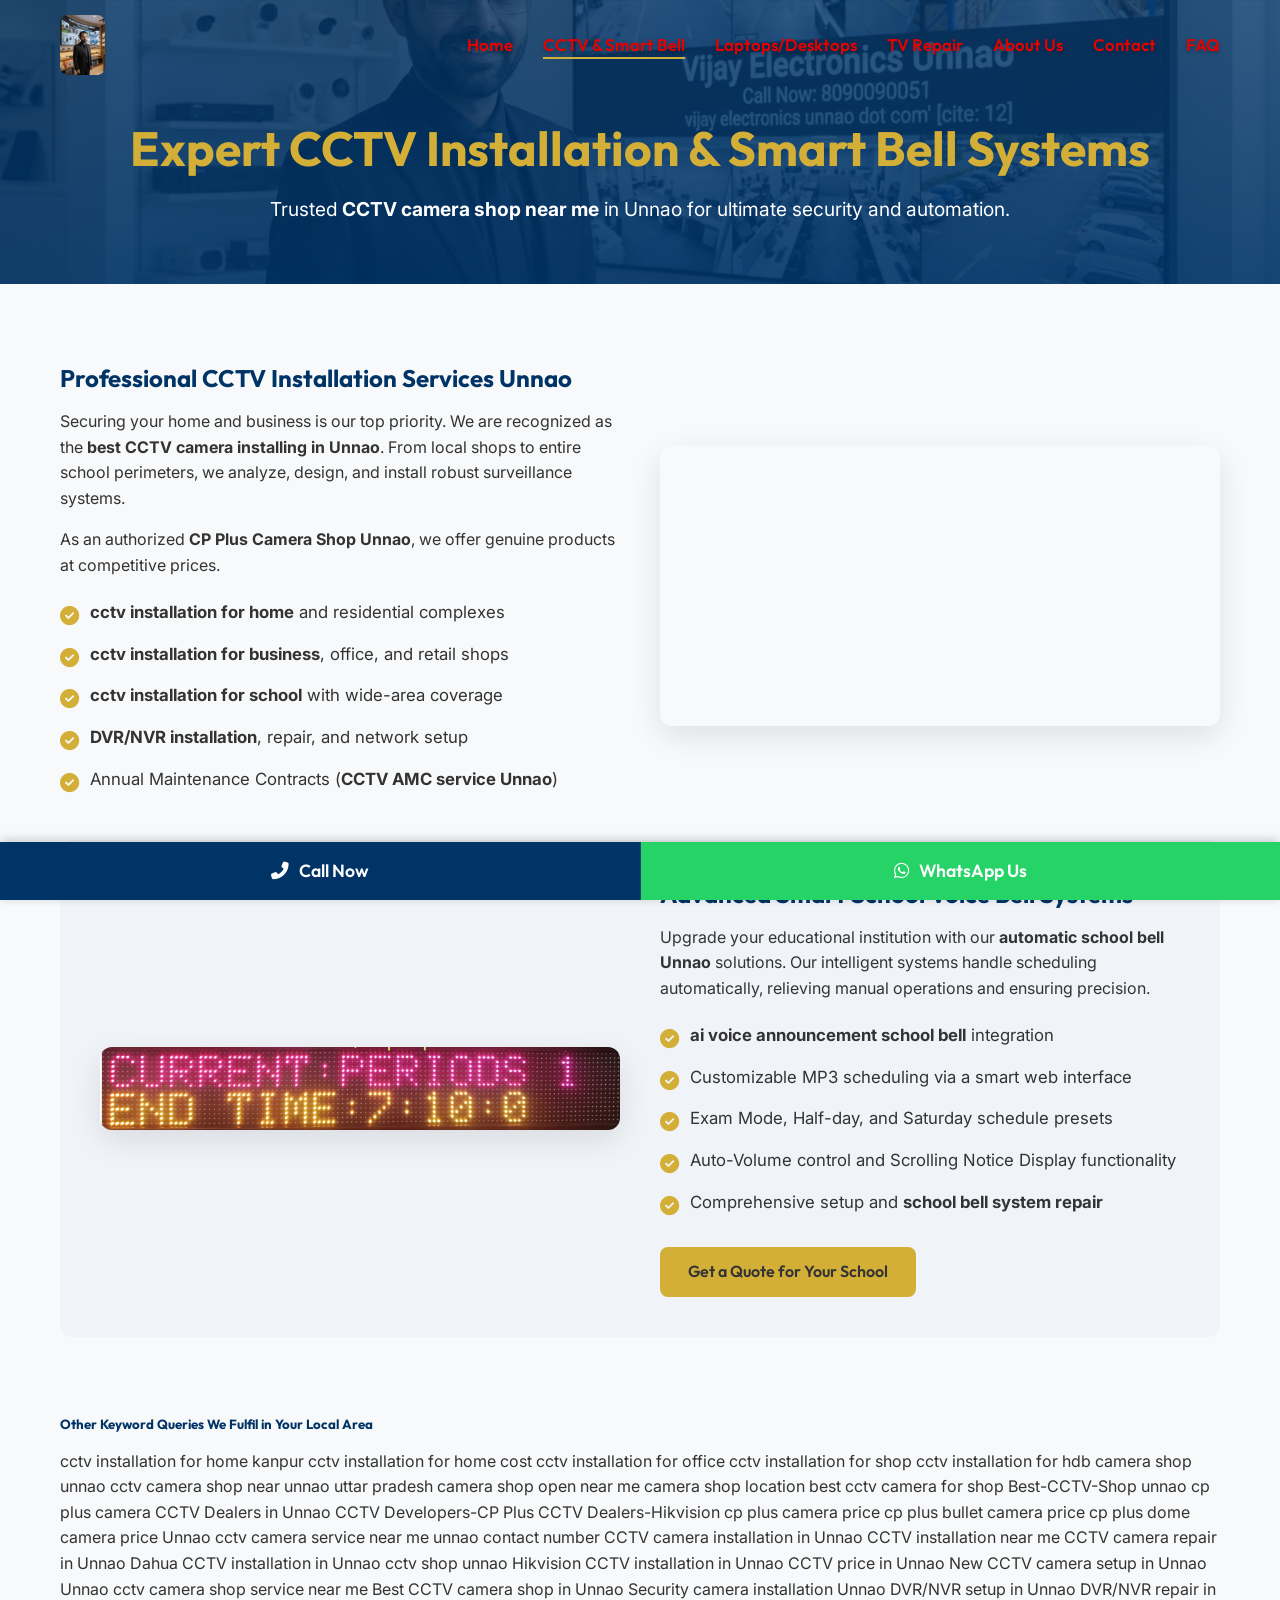
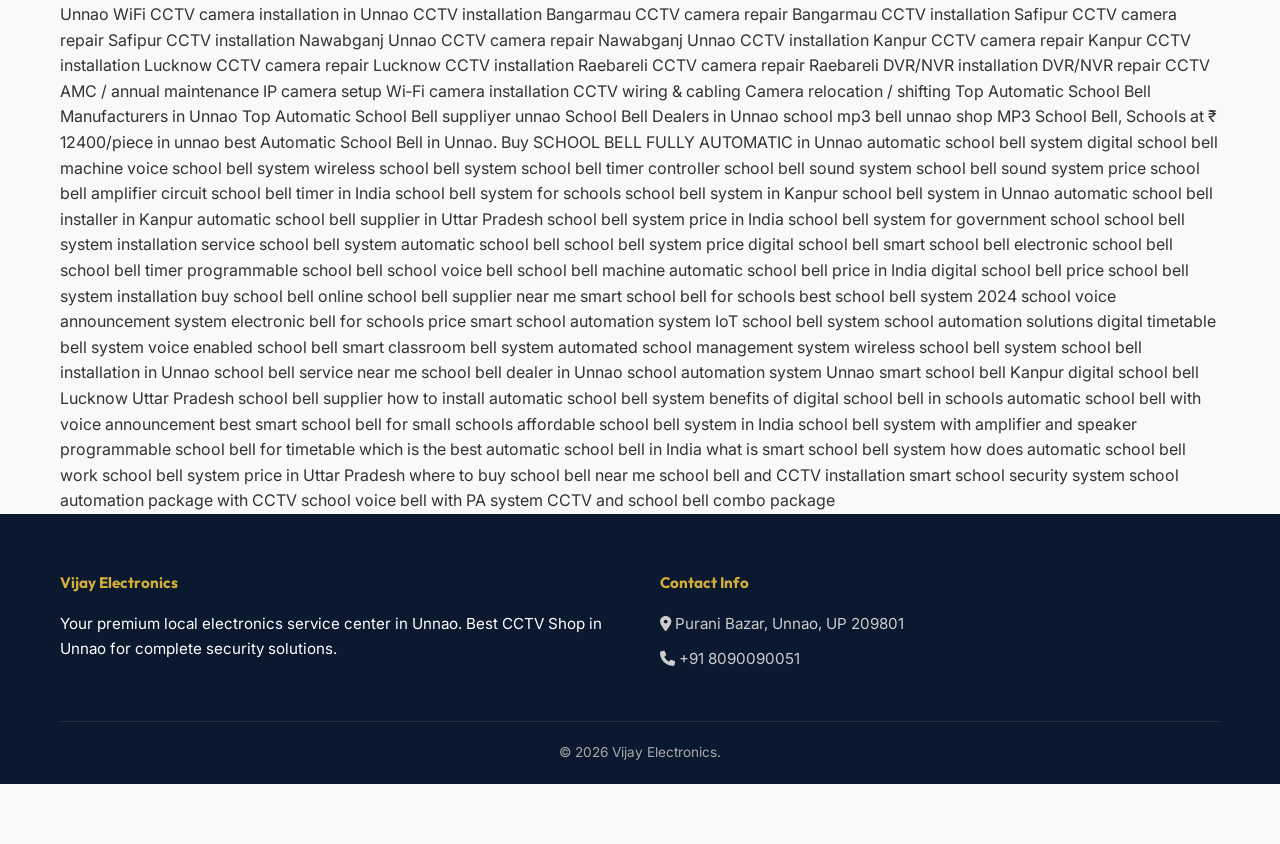
<file: cctv.html>
<!DOCTYPE html>
<html lang="en">

<head>
    <meta charset="UTF-8">
    <meta name="viewport" content="width=device-width, initial-scale=1.0">
    <meta name="description"
        content="Best CCTV Camera Installing Unnao. We provide CP Plus & Hikvision CCTV camera service, Smart School Bells, and AMC. Vijay Electronics.">
    <!-- Local SEO Pillar Keyword Pattern -->
    <title>CCTV Installation Services Unnao | Smart School Bell | Vijay Electronics</title>

    <link rel="stylesheet" href="css/style.css">
    <link rel="stylesheet" href="css/components.css">
    <link rel="stylesheet" href="css/responsive.css">
    <link rel="stylesheet" href="https://cdnjs.cloudflare.com/ajax/libs/font-awesome/6.4.0/css/all.min.css">
    <link rel="canonical" href="https://vijayelectronic.github.io/CCTV-camera-Shop-unnao-/cctv.html">

    <style>
        .page-header {
            padding: 120px 0 60px;
            background-color: var(--primary-color);
            color: var(--text-light);
            text-align: center;
            background-image: linear-gradient(rgba(0, 51, 102, 0.8), rgba(0, 51, 102, 0.9)), url('assets/hero img.png');
            background-size: cover;
            background-position: center;
        }

        .page-header h1 {
            color: var(--secondary-color);
            font-size: 3rem;
        }

        .service-details {
            display: flex;
            flex-wrap: wrap;
            gap: 40px;
            align-items: center;
        }

        .service-details .content {
            flex: 1;
            min-width: 300px;
        }

        .service-details .media {
            flex: 1;
            min-width: 300px;
            border-radius: 12px;
            overflow: hidden;
            box-shadow: 0 10px 30px rgba(0, 0, 0, 0.1);
        }

        .service-details .media video {
            width: 100%;
            display: block;
        }

        .service-details .media img {
            width: 100%;
            display: block;
        }

        .feature-list {
            list-style: none;
            margin-top: 20px;
        }

        .feature-list li {
            position: relative;
            padding-left: 30px;
            margin-bottom: 15px;
            font-size: 1.05rem;
        }

        .feature-list li::before {
            content: '\f058';
            /* Check-circle */
            font-family: "Font Awesome 6 Free";
            font-weight: 900;
            position: absolute;
            left: 0;
            top: 2px;
            color: var(--secondary-color);
            font-size: 1.2rem;
        }

        .bg-light-alt {
            background-color: #f0f4f8;
        }
    </style>
</head>

<body>

    <!-- Header -->
    <header class="header scrolled"> <!-- default to scrolled style for inner pages -->
        <div class="container nav-container">
            <a href="index.html" class="logo">
                <img src="assets/vijay electronics img.png" alt="Vijay Electronics Logo">
                <span style="display: none;">Vijay Electronics</span>
            </a>
            <nav>
                <button class="mobile-menu-btn" aria-label="Toggle Menu"><i class="fas fa-bars"></i></button>
                <ul class="nav-links">
                    <li><a href="index.html">Home</a></li>
                    <li><a href="cctv.html" class="active">CCTV & Smart Bell</a></li>
                    <li><a href="laptop-desktop.html">Laptops/Desktops</a></li>
                    <li><a href="tv-repair.html">TV Repair</a></li>
                    <li><a href="about.html">About Us</a></li>
                    <li><a href="contact.html">Contact</a></li>
                    <li><a href="faq.html">FAQ</a></li>
                </ul>
            </nav>
        </div>
    </header>

    <!-- Page Header -->
    <section class="page-header">
        <div class="container">
            <h1>Expert CCTV Installation & Smart Bell Systems</h1>
            <p style="font-size:1.2rem; margin-top:10px;">Trusted <strong>CCTV camera shop near me</strong> in Unnao for
                ultimate security and automation.</p>
        </div>
    </section>

    <!-- CCTV Services Content -->
    <section class="section-padding">
        <div class="container">
            <div class="service-details mb-8">
                <div class="content">
                    <h2>Professional <strong>CCTV Installation Services Unnao</strong></h2>
                    <p>Securing your home and business is our top priority. We are recognized as the <strong>best CCTV
                            camera installing in Unnao</strong>. From local shops to entire school perimeters, we
                        analyze, design, and install robust surveillance systems.</p>
                    <p class="mt-4">As an authorized <strong>CP Plus Camera Shop Unnao</strong>, we offer genuine
                        products at competitive prices.</p>

                    <ul class="feature-list mt-4">
                        <li><strong>cctv installation for home</strong> and residential complexes</li>
                        <li><strong>cctv installation for business</strong>, office, and retail shops</li>
                        <li><strong>cctv installation for school</strong> with wide-area coverage</li>
                        <li><strong>DVR/NVR installation</strong>, repair, and network setup</li>
                        <li>Annual Maintenance Contracts (<strong>CCTV AMC service Unnao</strong>)</li>
                    </ul>
                </div>
                <div class="media">
                    <video autoplay muted loop playsinline>
                        <source src="assets/cctv right video.mp4" type="video/mp4">
                    </video>
                </div>
            </div>

            <div class="service-details bg-light-alt" style="padding:40px; border-radius: 12px;">
                <div class="media">
                    <img src="assets/school voice bell.png" alt="AI Voice Announcement School Bell">
                </div>
                <div class="content">
                    <h2>Advanced <strong>Smart School Voice Bell</strong> Systems</h2>
                    <p>Upgrade your educational institution with our <strong>automatic school bell Unnao</strong>
                        solutions. Our intelligent systems handle scheduling automatically, relieving manual operations
                        and ensuring precision.</p>

                    <ul class="feature-list mt-4">
                        <li><strong>ai voice announcement school bell</strong> integration</li>
                        <li>Customizable MP3 scheduling via a smart web interface</li>
                        <li>Exam Mode, Half-day, and Saturday schedule presets</li>
                        <li>Auto-Volume control and Scrolling Notice Display functionality</li>
                        <li>Comprehensive setup and <strong>school bell system repair</strong></li>
                    </ul>

                    <a href="contact.html" class="btn btn-secondary mt-4">Get a Quote for Your School</a>
                </div>
            </div>
        </div>
    </section>

    <!-- Extended SEO Dump Area -->
    <section class="seo-block">
        <div class="container">
            <h5>Other Keyword Queries We Fulfil in Your Local Area</h5>
            <div class="seo-content">
                <span>cctv installation for home kanpur</span>
                <span>cctv installation for home cost</span>
                <span>cctv installation for office</span>
                <span>cctv installation for shop</span>
                <span>cctv installation for hdb</span>
                <span>camera shop unnao</span>
                <span>cctv camera shop near unnao uttar pradesh</span>
                <span>camera shop open near me</span>
                <span>camera shop location</span>
                <span>best cctv camera for shop</span>
                <span>Best-CCTV-Shop unnao</span>
                <span>cp plus camera</span>
                <span>CCTV Dealers in Unnao</span>
                <span>CCTV Developers-CP Plus</span>
                <span>CCTV Dealers-Hikvision</span>
                <span>cp plus camera price</span>
                <span>cp plus bullet camera price</span>
                <span>cp plus dome camera price</span>
                <span>Unnao cctv camera service near me unnao contact number</span>
                <span>CCTV camera installation in Unnao</span>
                <span>CCTV installation near me</span>
                <span>CCTV camera repair in Unnao</span>
                <span>Dahua CCTV installation in Unnao</span>
                <span>cctv shop unnao</span>
                <span>Hikvision CCTV installation in Unnao</span>
                <span>CCTV price in Unnao</span>
                <span>New CCTV camera setup in Unnao</span>
                <span>Unnao cctv camera shop service near me</span>
                <span>Best CCTV camera shop in Unnao</span>
                <span>Security camera installation Unnao</span>
                <span>DVR/NVR setup in Unnao</span>
                <span>DVR/NVR repair in Unnao</span>
                <span>WiFi CCTV camera installation in Unnao</span>
                <span>CCTV installation Bangarmau</span>
                <span>CCTV camera repair Bangarmau</span>
                <span>CCTV installation Safipur</span>
                <span>CCTV camera repair Safipur</span>
                <span>CCTV installation Nawabganj Unnao</span>
                <span>CCTV camera repair Nawabganj Unnao</span>
                <span>CCTV installation Kanpur</span>
                <span>CCTV camera repair Kanpur</span>
                <span>CCTV installation Lucknow</span>
                <span>CCTV camera repair Lucknow</span>
                <span>CCTV installation Raebareli</span>
                <span>CCTV camera repair Raebareli</span>
                <span>DVR/NVR installation</span>
                <span>DVR/NVR repair</span>
                <span>CCTV AMC / annual maintenance</span>
                <span>IP camera setup</span>
                <span>Wi‑Fi camera installation</span>
                <span>CCTV wiring & cabling</span>
                <span>Camera relocation / shifting</span>
                <!-- Smart School Bell Dedicated Keywords -->
                <span>Top Automatic School Bell Manufacturers in Unnao</span>
                <span>Top Automatic School Bell suppliyer unnao</span>
                <span>School Bell Dealers in Unnao</span>
                <span>school mp3 bell unnao shop</span>
                <span>MP3 School Bell, Schools at ₹ 12400/piece in unnao</span>
                <span>best Automatic School Bell in Unnao.</span>
                <span>Buy SCHOOL BELL FULLY AUTOMATIC in Unnao</span>
                <span>automatic school bell system</span>
                <span>digital school bell machine</span>
                <span>voice school bell system</span>
                <span>wireless school bell system</span>
                <span>school bell timer controller</span>
                <span>school bell sound system</span>
                <span>school bell sound system price</span>
                <span>school bell amplifier circuit</span>
                <span>school bell timer in India</span>
                <span>school bell system for schools</span>
                <span>school bell system in Kanpur</span>
                <span>school bell system in Unnao</span>
                <span>automatic school bell installer in Kanpur</span>
                <span>automatic school bell supplier in Uttar Pradesh</span>
                <span>school bell system price in India</span>
                <span>school bell system for government school</span>
                <span>school bell system installation service</span>
                <span>school bell system</span>
                <span>automatic school bell</span>
                <span>school bell system price</span>
                <span>digital school bell</span>
                <span>smart school bell</span>
                <span>electronic school bell</span>
                <span>school bell timer</span>
                <span>programmable school bell</span>
                <span>school voice bell</span>
                <span>school bell machine</span>
                <span>automatic school bell price in India</span>
                <span>digital school bell price</span>
                <span>school bell system installation</span>
                <span>buy school bell online</span>
                <span>school bell supplier near me</span>
                <span>smart school bell for schools</span>
                <span>best school bell system 2024</span>
                <span>school voice announcement system</span>
                <span>electronic bell for schools price</span>
                <span>smart school automation system</span>
                <span>IoT school bell system</span>
                <span>school automation solutions</span>
                <span>digital timetable bell system</span>
                <span>voice enabled school bell</span>
                <span>smart classroom bell system</span>
                <span>automated school management system</span>
                <span>wireless school bell system</span>
                <span>school bell installation in Unnao</span>
                <span>school bell service near me</span>
                <span>school bell dealer in Unnao</span>
                <span>school automation system Unnao</span>
                <span>smart school bell Kanpur</span>
                <span>digital school bell Lucknow</span>
                <span>Uttar Pradesh school bell supplier</span>
                <span>how to install automatic school bell system</span>
                <span>benefits of digital school bell in schools</span>
                <span>automatic school bell with voice announcement</span>
                <span>best smart school bell for small schools</span>
                <span>affordable school bell system in India</span>
                <span>school bell system with amplifier and speaker</span>
                <span>programmable school bell for timetable</span>
                <span>which is the best automatic school bell in India</span>
                <span>what is smart school bell system</span>
                <span>how does automatic school bell work</span>
                <span>school bell system price in Uttar Pradesh</span>
                <span>where to buy school bell near me</span>
                <span>school bell and CCTV installation</span>
                <span>smart school security system</span>
                <span>school automation package with CCTV</span>
                <span>school voice bell with PA system</span>
                <span>CCTV and school bell combo package</span>
            </div>
        </div>
    </section>

    <!-- Footer Area (same as index) -->
    <footer class="site-footer">
        <div class="container">
            <div class="footer-grid">
                <div class="footer-col">
                    <h4>Vijay Electronics</h4>
                    <p>Your premium local electronics service center in Unnao. Best CCTV Shop in Unnao for complete
                        security solutions.</p>
                </div>
                <!-- Simplifying here for briefness but matching general scheme -->
                <div class="footer-col">
                    <h4>Contact Info</h4>
                    <ul class="footer-links" style="color: #ccc;">
                        <li><i class="fas fa-map-marker-alt"></i> Purani Bazar, Unnao, UP 209801</li>
                        <li><i class="fas fa-phone"></i> +91 8090090051</li>
                    </ul>
                </div>
            </div>
            <div class="footer-bottom">
                <p>&copy; 2026 Vijay Electronics.</p>
            </div>
        </div>
    </footer>

    <!-- Sticky Mobile CTA Footer -->
    <div class="sticky-footer">
        <a href="tel:+918090090051" class="call-now-btn"><i class="fas fa-phone-alt"></i> Call Now</a>
        <a href="https://wa.me/918090090051" class="whatsapp-btn" target="_blank"><i class="fab fa-whatsapp"></i>
            WhatsApp Us</a>
    </div>

    <script src="js/script.js"></script>
</body>

</html>
</file>
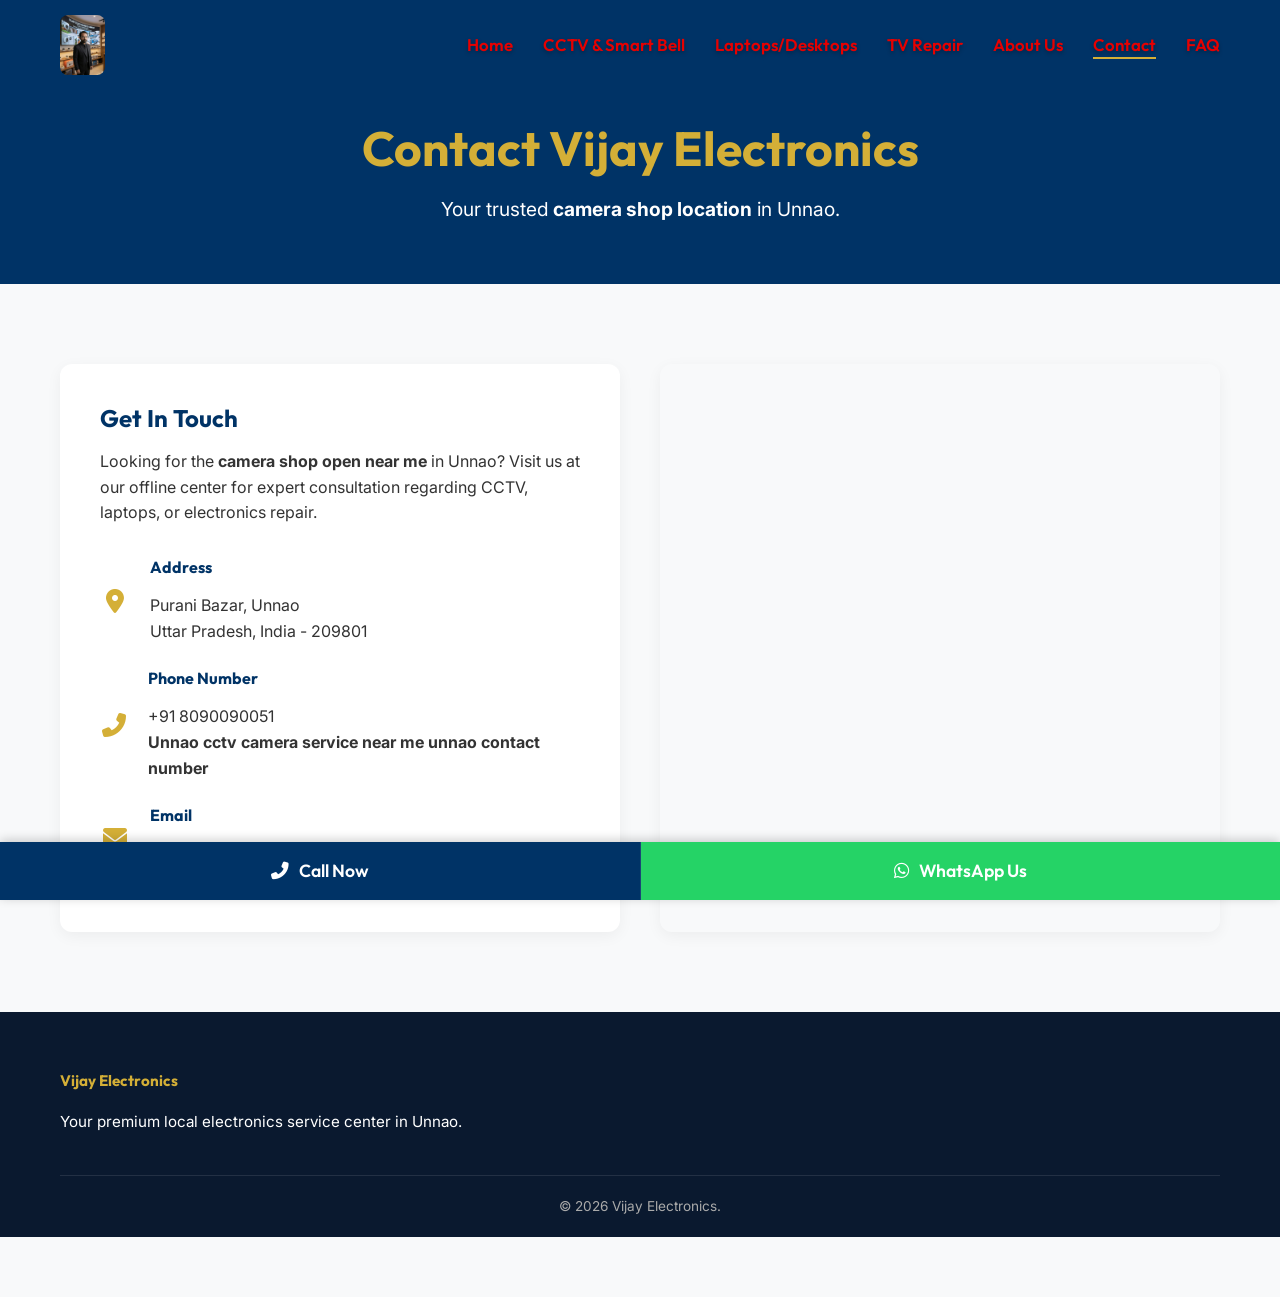
<file: contact.html>
<!DOCTYPE html>
<html lang="en">

<head>
    <meta charset="UTF-8">
    <meta name="viewport" content="width=device-width, initial-scale=1.0">
    <meta name="description"
        content="Contact Vijay Electronics in Unnao for CCTV Camera installation, repair, and smart bell systems. Purani Bazar's local expert.">
    <title>Contact Us | CCTV Camera Shop Location Unnao | Vijay Electronics</title>

    <link rel="stylesheet" href="css/style.css">
    <link rel="stylesheet" href="css/components.css">
    <link rel="stylesheet" href="css/responsive.css">
    <link rel="stylesheet" href="https://cdnjs.cloudflare.com/ajax/libs/font-awesome/6.4.0/css/all.min.css">
    <link rel="canonical" href="https://vijayelectronic.github.io/CCTV-camera-Shop-unnao-/contact.html">

    <style>
        .page-header {
            padding: 120px 0 60px;
            background-color: var(--primary-color);
            color: var(--text-light);
            text-align: center;
        }

        .page-header h1 {
            color: var(--secondary-color);
            font-size: 3rem;
        }

        .contact-grid {
            display: grid;
            grid-template-columns: 1fr 1fr;
            gap: 40px;
        }

        .contact-info-card {
            background: #fff;
            padding: 40px;
            border-radius: 12px;
            box-shadow: 0 4px 15px rgba(0, 0, 0, 0.05);
        }

        .info-row {
            display: flex;
            align-items: center;
            margin-bottom: 25px;
        }

        .info-row i {
            font-size: 1.5rem;
            color: var(--secondary-color);
            margin-right: 20px;
            width: 30px;
            text-align: center;
        }

        .map-container {
            border-radius: 12px;
            overflow: hidden;
            box-shadow: 0 4px 15px rgba(0, 0, 0, 0.05);
            height: 100%;
            min-height: 400px;
        }

        @media screen and (max-width: 768px) {
            .contact-grid {
                grid-template-columns: 1fr;
            }
        }
    </style>
</head>

<body>
    <header class="header scrolled">
        <div class="container nav-container">
            <a href="index.html" class="logo">
                <img src="assets/vijay electronics img.png" alt="Vijay Electronics Logo">
            </a>
            <nav>
                <button class="mobile-menu-btn" aria-label="Toggle Menu"><i class="fas fa-bars"></i></button>
                <ul class="nav-links">
                    <li><a href="index.html">Home</a></li>
                    <li><a href="cctv.html">CCTV & Smart Bell</a></li>
                    <li><a href="laptop-desktop.html">Laptops/Desktops</a></li>
                    <li><a href="tv-repair.html">TV Repair</a></li>
                    <li><a href="about.html">About Us</a></li>
                    <li><a href="contact.html" class="active">Contact</a></li>
                    <li><a href="faq.html">FAQ</a></li>
                </ul>
            </nav>
        </div>
    </header>

    <section class="page-header">
        <div class="container">
            <h1>Contact Vijay Electronics</h1>
            <p style="font-size:1.2rem; margin-top:10px;">Your trusted <strong>camera shop location</strong> in Unnao.
            </p>
        </div>
    </section>

    <section class="section-padding">
        <div class="container">
            <div class="contact-grid">
                <div class="contact-info-card">
                    <h2 class="mb-4">Get In Touch</h2>
                    <p class="mb-8">Looking for the <strong>camera shop open near me</strong> in Unnao? Visit us at our
                        offline center for expert consultation regarding CCTV, laptops, or electronics repair.</p>

                    <div class="info-row">
                        <i class="fas fa-map-marker-alt"></i>
                        <div>
                            <h4>Address</h4>
                            <p>Purani Bazar, Unnao<br>Uttar Pradesh, India - 209801</p>
                        </div>
                    </div>

                    <div class="info-row">
                        <i class="fas fa-phone-alt"></i>
                        <div>
                            <h4>Phone Number</h4>
                            <p><a href="tel:+918090090051">+91 8090090051</a></p>
                            <p><strong>Unnao cctv camera service near me unnao contact number</strong></p>
                        </div>
                    </div>

                    <div class="info-row">
                        <i class="fas fa-envelope"></i>
                        <div>
                            <h4>Email</h4>
                            <p><a href="mailto:vijayelectronic689@gmail.com">vijayelectronic689@gmail.com</a></p>
                        </div>
                    </div>
                </div>

                <div class="map-container">
                    <!-- Google Maps Embed for Unnao -->
                    <iframe
                        src="https://www.google.com/maps/embed?pb=!1m18!1m12!1m3!1d114099.66436442651!2d80.40726117961226!3d26.540120023023214!2m3!1f0!2f0!3f0!3m2!1i1024!2i768!4f13.1!3m3!1m2!1s0x399c15b18aa224a1%3A0xeabde72fa3198f26!2sUnnao%2C%20Uttar%20Pradesh!5e0!3m2!1sen!2sin!4v1716301234567!5m2!1sen!2sin"
                        width="100%" height="100%" style="border:0;" allowfullscreen="" loading="lazy"
                        referrerpolicy="no-referrer-when-downgrade"></iframe>
                </div>
            </div>
        </div>
    </section>

    <footer class="site-footer">
        <div class="container">
            <div class="footer-grid">
                <div class="footer-col">
                    <h4>Vijay Electronics</h4>
                    <p>Your premium local electronics service center in Unnao.</p>
                </div>
            </div>
            <div class="footer-bottom">
                <p>&copy; 2026 Vijay Electronics.</p>
            </div>
        </div>
    </footer>

    <div class="sticky-footer">
        <a href="tel:+918090090051" class="call-now-btn"><i class="fas fa-phone-alt"></i> Call Now</a>
        <a href="https://wa.me/918090090051" class="whatsapp-btn" target="_blank"><i class="fab fa-whatsapp"></i>
            WhatsApp Us</a>
    </div>

    <script src="js/script.js"></script>
</body>

</html>
</file>
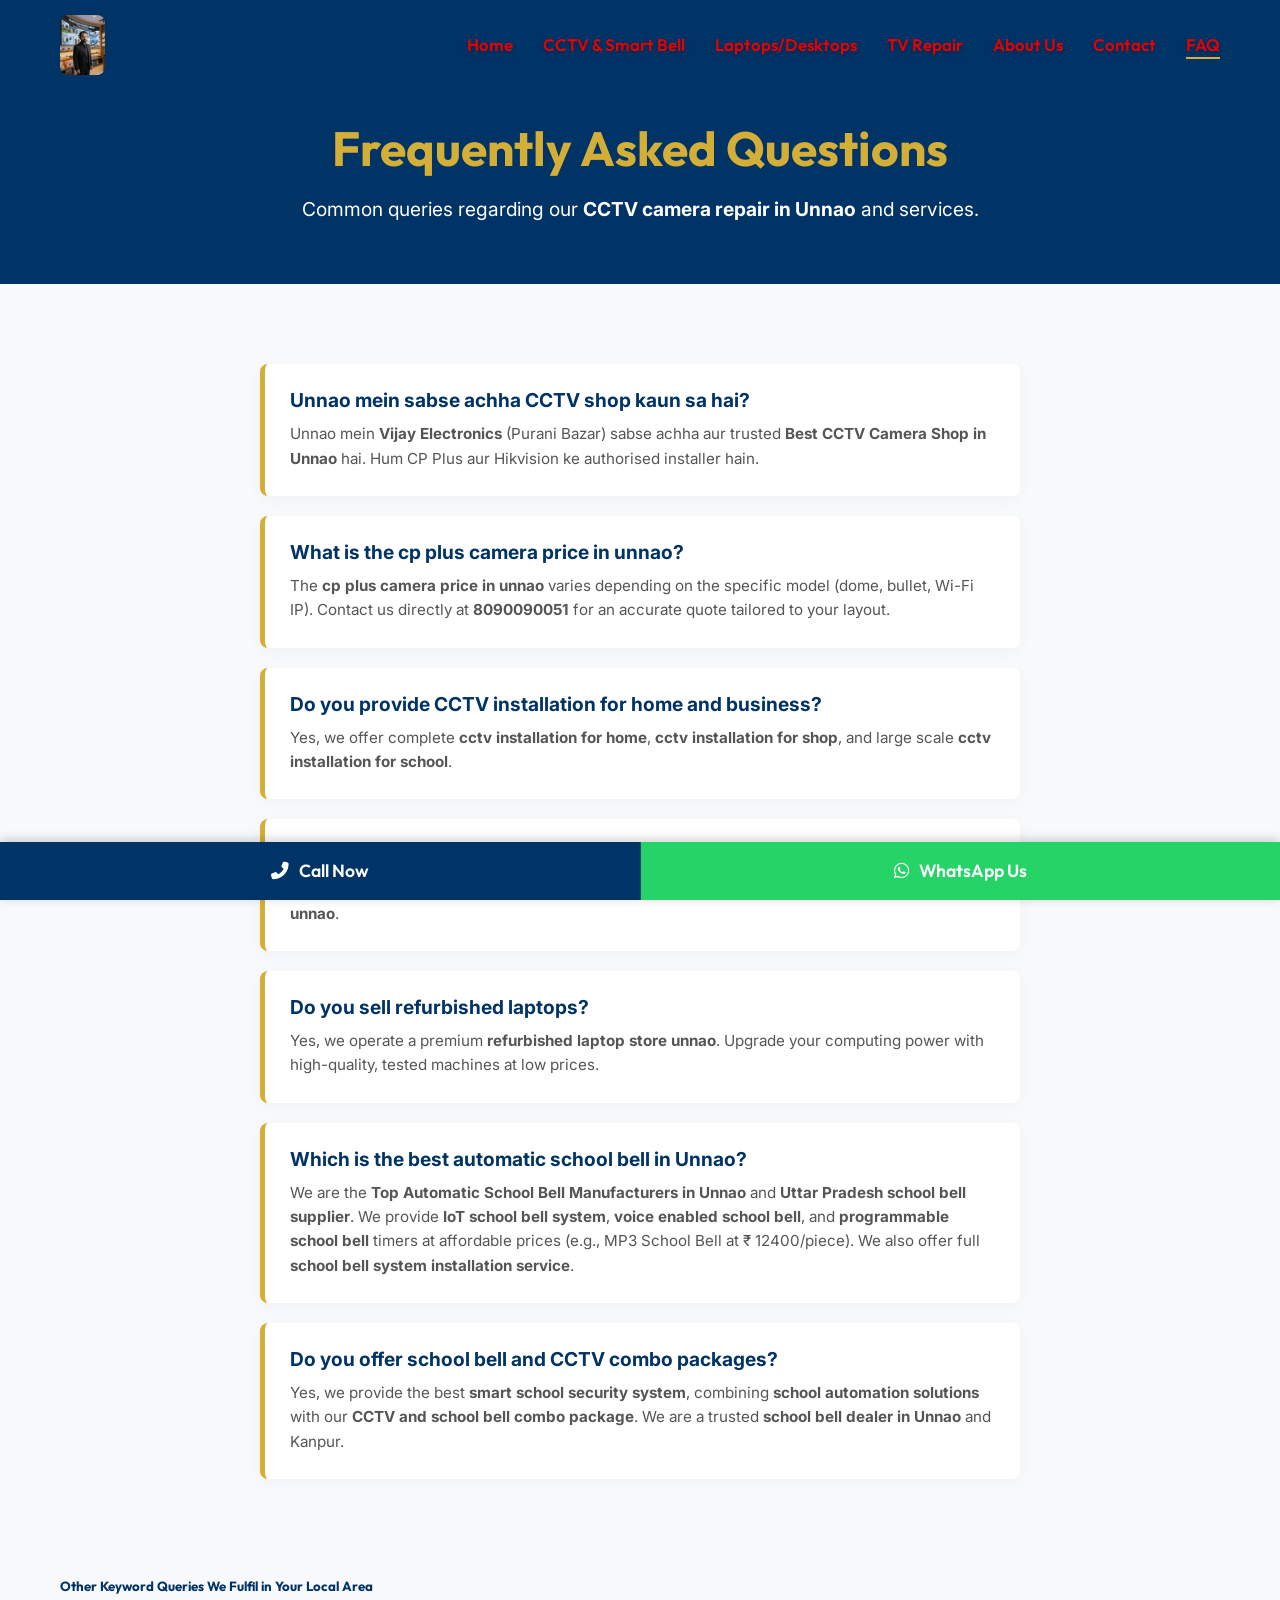
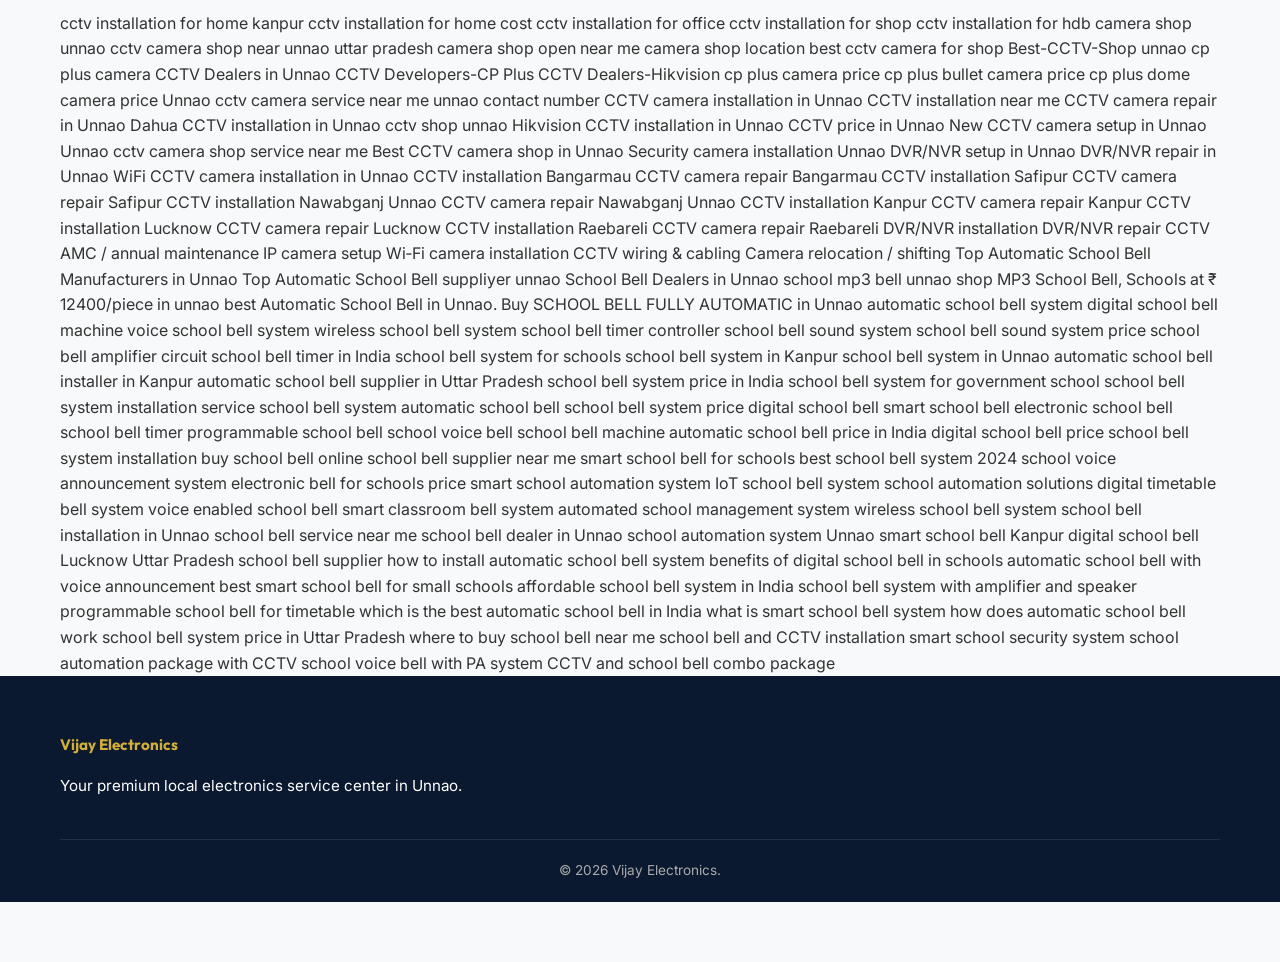
<file: faq.html>
<!DOCTYPE html>
<html lang="en">

<head>
    <meta charset="UTF-8">
    <meta name="viewport" content="width=device-width, initial-scale=1.0">
    <meta name="description"
        content="Frequently Asked Questions about CCTV Installation, TV repair, and Laptop repair services by Vijay Electronics in Unnao.">
    <title>FAQ - CCTV & Electronics Repair Unnao | Vijay Electronics</title>

    <link rel="stylesheet" href="css/style.css">
    <link rel="stylesheet" href="css/components.css">
    <link rel="stylesheet" href="css/responsive.css">
    <link rel="stylesheet" href="https://cdnjs.cloudflare.com/ajax/libs/font-awesome/6.4.0/css/all.min.css">
    <link rel="canonical" href="https://vijayelectronic.github.io/CCTV-camera-Shop-unnao-/faq.html">

    <!-- FAQ Schema Markup to capture Google AI Snippets -->
    <script type="application/ld+json">
    {
      "@context": "https://schema.org",
      "@type": "FAQPage",
      "mainEntity": [{
        "@type": "Question",
        "name": "Unnao mein sabse achha CCTV shop kaun sa hai?",
        "acceptedAnswer": {
          "@type": "Answer",
          "text": "Unnao mein Vijay Electronics (Purani Bazar) sabse achha aur trusted CCTV camera shop hai. Hum CP Plus aur Hikvision dealers hain."
        }
      }, {
        "@type": "Question",
        "name": "What is the cp plus camera price in unnao?",
        "acceptedAnswer": {
          "@type": "Answer",
          "text": "The price of CP Plus cameras in Unnao varies depending on the model (dome, bullet, Wi-Fi). Please contact Vijay Electronics at 8090090051 for the best wholesale prices and installation packages."
        }
      }, {
        "@type": "Question",
        "name": "Do you provide CCTV installation for home and business?",
        "acceptedAnswer": {
          "@type": "Answer",
          "text": "Yes, we provide comprehensive CCTV installation for home, CCTV installation for shop, office, and business environments with minimal wiring exposure."
        }
      }, {
        "@type": "Question",
        "name": "Can you repair LED Smart TV panels?",
        "acceptedAnswer": {
          "@type": "Answer",
          "text": "Absolutely. We are experts in smart TV panel repair Unnao, backlight replacement, and complex motherboard fixes."
        }
      }, {
        "@type": "Question",
        "name": "Do you sell refurbished laptops?",
        "acceptedAnswer": {
          "@type": "Answer",
          "text": "Yes, we have a premium refurbished laptop store in Unnao. We sell second hand Dell, HP, and other high-quality laptops at affordable prices."
        }
      }, {
        "@type": "Question",
        "name": "Which is the best automatic school bell in Unnao?",
        "acceptedAnswer": {
          "@type": "Answer",
          "text": "Vijay Electronics is the top automatic school bell supplier in Uttar Pradesh. We provide IoT school bell systems, voice enabled school bells, and programmable school bell timers for schools at affordable prices like ₹ 12400/piece. We also offer school bell system installation service."
        }
      }, {
        "@type": "Question",
        "name": "Do you offer school bell and CCTV combo packages?",
        "acceptedAnswer": {
          "@type": "Answer",
          "text": "Yes, we provide the best smart school security system, including automated school management systems with CCTV and school bell combo packages. We are the best school bell dealer in Unnao and Kanpur."
        }
      }]
    }
    </script>

    <style>
        .page-header {
            padding: 120px 0 60px;
            background-color: var(--primary-color);
            color: var(--text-light);
            text-align: center;
        }

        .page-header h1 {
            color: var(--secondary-color);
            font-size: 3rem;
        }

        .faq-wrap {
            max-width: 800px;
            margin: 0 auto;
        }

        .faq-item {
            background: #fff;
            border-radius: 8px;
            margin-bottom: 20px;
            padding: 25px;
            box-shadow: 0 4px 15px rgba(0, 0, 0, 0.03);
            border-left: 5px solid var(--secondary-color);
        }

        .faq-item h3 {
            font-size: 1.2rem;
            color: var(--primary-color);
            margin-bottom: 10px;
            font-family: var(--font-body);
        }

        .faq-item p {
            color: #555;
            font-size: 0.95rem;
        }
    </style>
</head>

<body>
    <header class="header scrolled">
        <div class="container nav-container">
            <a href="index.html" class="logo">
                <img src="assets/vijay electronics img.png" alt="Vijay Electronics Logo">
            </a>
            <nav>
                <button class="mobile-menu-btn" aria-label="Toggle Menu"><i class="fas fa-bars"></i></button>
                <ul class="nav-links">
                    <li><a href="index.html">Home</a></li>
                    <li><a href="cctv.html">CCTV & Smart Bell</a></li>
                    <li><a href="laptop-desktop.html">Laptops/Desktops</a></li>
                    <li><a href="tv-repair.html">TV Repair</a></li>
                    <li><a href="about.html">About Us</a></li>
                    <li><a href="contact.html">Contact</a></li>
                    <li><a href="faq.html" class="active">FAQ</a></li>
                </ul>
            </nav>
        </div>
    </header>

    <section class="page-header">
        <div class="container">
            <h1>Frequently Asked Questions</h1>
            <p style="font-size:1.2rem; margin-top:10px;">Common queries regarding our <strong>CCTV camera repair in
                    Unnao</strong> and services.</p>
        </div>
    </section>

    <section class="section-padding">
        <div class="container faq-wrap">

            <div class="faq-item">
                <h3>Unnao mein sabse achha CCTV shop kaun sa hai?</h3>
                <p>Unnao mein <strong>Vijay Electronics</strong> (Purani Bazar) sabse achha aur trusted <strong>Best
                        CCTV Camera Shop in Unnao</strong> hai. Hum CP Plus aur Hikvision ke authorised installer hain.
                </p>
            </div>

            <div class="faq-item">
                <h3>What is the cp plus camera price in unnao?</h3>
                <p>The <strong>cp plus camera price in unnao</strong> varies depending on the specific model (dome,
                    bullet, Wi-Fi IP). Contact us directly at <strong>8090090051</strong> for an accurate quote tailored
                    to your layout.</p>
            </div>

            <div class="faq-item">
                <h3>Do you provide CCTV installation for home and business?</h3>
                <p>Yes, we offer complete <strong>cctv installation for home</strong>, <strong>cctv installation for
                        shop</strong>, and large scale <strong>cctv installation for school</strong>.</p>
            </div>

            <div class="faq-item">
                <h3>Can you repair LED Smart TV panels?</h3>
                <p>Absolutely. We are specialists in <strong>smart tv panel repair unnao</strong> and intricate
                    <strong>motherboard repair unnao</strong>.
                </p>
            </div>

            <div class="faq-item">
                <h3>Do you sell refurbished laptops?</h3>
                <p>Yes, we operate a premium <strong>refurbished laptop store unnao</strong>. Upgrade your computing
                    power with high-quality, tested machines at low prices.</p>
            </div>

            <!-- New School Bell FAQs -->
            <div class="faq-item">
                <h3>Which is the best automatic school bell in Unnao?</h3>
                <p>We are the <strong>Top Automatic School Bell Manufacturers in Unnao</strong> and <strong>Uttar
                        Pradesh school bell supplier</strong>. We provide <strong>IoT school bell system</strong>,
                    <strong>voice enabled school bell</strong>, and <strong>programmable school bell</strong> timers at
                    affordable prices (e.g., MP3 School Bell at ₹ 12400/piece). We also offer full <strong>school bell
                        system installation service</strong>.
                </p>
            </div>

            <div class="faq-item">
                <h3>Do you offer school bell and CCTV combo packages?</h3>
                <p>Yes, we provide the best <strong>smart school security system</strong>, combining <strong>school
                        automation solutions</strong> with our <strong>CCTV and school bell combo package</strong>. We
                    are a trusted <strong>school bell dealer in Unnao</strong> and Kanpur.</p>
            </div>

        </div>
    </section>

    <!-- Extended SEO Dump Area -->
    <section class="seo-block">
        <div class="container">
            <h5>Other Keyword Queries We Fulfil in Your Local Area</h5>
            <div class="seo-content">
                <span>cctv installation for home kanpur</span>
                <span>cctv installation for home cost</span>
                <span>cctv installation for office</span>
                <span>cctv installation for shop</span>
                <span>cctv installation for hdb</span>
                <span>camera shop unnao</span>
                <span>cctv camera shop near unnao uttar pradesh</span>
                <span>camera shop open near me</span>
                <span>camera shop location</span>
                <span>best cctv camera for shop</span>
                <span>Best-CCTV-Shop unnao</span>
                <span>cp plus camera</span>
                <span>CCTV Dealers in Unnao</span>
                <span>CCTV Developers-CP Plus</span>
                <span>CCTV Dealers-Hikvision</span>
                <span>cp plus camera price</span>
                <span>cp plus bullet camera price</span>
                <span>cp plus dome camera price</span>
                <span>Unnao cctv camera service near me unnao contact number</span>
                <span>CCTV camera installation in Unnao</span>
                <span>CCTV installation near me</span>
                <span>CCTV camera repair in Unnao</span>
                <span>Dahua CCTV installation in Unnao</span>
                <span>cctv shop unnao</span>
                <span>Hikvision CCTV installation in Unnao</span>
                <span>CCTV price in Unnao</span>
                <span>New CCTV camera setup in Unnao</span>
                <span>Unnao cctv camera shop service near me</span>
                <span>Best CCTV camera shop in Unnao</span>
                <span>Security camera installation Unnao</span>
                <span>DVR/NVR setup in Unnao</span>
                <span>DVR/NVR repair in Unnao</span>
                <span>WiFi CCTV camera installation in Unnao</span>
                <span>CCTV installation Bangarmau</span>
                <span>CCTV camera repair Bangarmau</span>
                <span>CCTV installation Safipur</span>
                <span>CCTV camera repair Safipur</span>
                <span>CCTV installation Nawabganj Unnao</span>
                <span>CCTV camera repair Nawabganj Unnao</span>
                <span>CCTV installation Kanpur</span>
                <span>CCTV camera repair Kanpur</span>
                <span>CCTV installation Lucknow</span>
                <span>CCTV camera repair Lucknow</span>
                <span>CCTV installation Raebareli</span>
                <span>CCTV camera repair Raebareli</span>
                <span>DVR/NVR installation</span>
                <span>DVR/NVR repair</span>
                <span>CCTV AMC / annual maintenance</span>
                <span>IP camera setup</span>
                <span>Wi‑Fi camera installation</span>
                <span>CCTV wiring & cabling</span>
                <span>Camera relocation / shifting</span>
                <!-- Smart School Bell Dedicated Keywords -->
                <span>Top Automatic School Bell Manufacturers in Unnao</span>
                <span>Top Automatic School Bell suppliyer unnao</span>
                <span>School Bell Dealers in Unnao</span>
                <span>school mp3 bell unnao shop</span>
                <span>MP3 School Bell, Schools at ₹ 12400/piece in unnao</span>
                <span>best Automatic School Bell in Unnao.</span>
                <span>Buy SCHOOL BELL FULLY AUTOMATIC in Unnao</span>
                <span>automatic school bell system</span>
                <span>digital school bell machine</span>
                <span>voice school bell system</span>
                <span>wireless school bell system</span>
                <span>school bell timer controller</span>
                <span>school bell sound system</span>
                <span>school bell sound system price</span>
                <span>school bell amplifier circuit</span>
                <span>school bell timer in India</span>
                <span>school bell system for schools</span>
                <span>school bell system in Kanpur</span>
                <span>school bell system in Unnao</span>
                <span>automatic school bell installer in Kanpur</span>
                <span>automatic school bell supplier in Uttar Pradesh</span>
                <span>school bell system price in India</span>
                <span>school bell system for government school</span>
                <span>school bell system installation service</span>
                <span>school bell system</span>
                <span>automatic school bell</span>
                <span>school bell system price</span>
                <span>digital school bell</span>
                <span>smart school bell</span>
                <span>electronic school bell</span>
                <span>school bell timer</span>
                <span>programmable school bell</span>
                <span>school voice bell</span>
                <span>school bell machine</span>
                <span>automatic school bell price in India</span>
                <span>digital school bell price</span>
                <span>school bell system installation</span>
                <span>buy school bell online</span>
                <span>school bell supplier near me</span>
                <span>smart school bell for schools</span>
                <span>best school bell system 2024</span>
                <span>school voice announcement system</span>
                <span>electronic bell for schools price</span>
                <span>smart school automation system</span>
                <span>IoT school bell system</span>
                <span>school automation solutions</span>
                <span>digital timetable bell system</span>
                <span>voice enabled school bell</span>
                <span>smart classroom bell system</span>
                <span>automated school management system</span>
                <span>wireless school bell system</span>
                <span>school bell installation in Unnao</span>
                <span>school bell service near me</span>
                <span>school bell dealer in Unnao</span>
                <span>school automation system Unnao</span>
                <span>smart school bell Kanpur</span>
                <span>digital school bell Lucknow</span>
                <span>Uttar Pradesh school bell supplier</span>
                <span>how to install automatic school bell system</span>
                <span>benefits of digital school bell in schools</span>
                <span>automatic school bell with voice announcement</span>
                <span>best smart school bell for small schools</span>
                <span>affordable school bell system in India</span>
                <span>school bell system with amplifier and speaker</span>
                <span>programmable school bell for timetable</span>
                <span>which is the best automatic school bell in India</span>
                <span>what is smart school bell system</span>
                <span>how does automatic school bell work</span>
                <span>school bell system price in Uttar Pradesh</span>
                <span>where to buy school bell near me</span>
                <span>school bell and CCTV installation</span>
                <span>smart school security system</span>
                <span>school automation package with CCTV</span>
                <span>school voice bell with PA system</span>
                <span>CCTV and school bell combo package</span>
            </div>
        </div>
    </section>

    <footer class="site-footer">
        <div class="container">
            <div class="footer-grid">
                <div class="footer-col">
                    <h4>Vijay Electronics</h4>
                    <p>Your premium local electronics service center in Unnao.</p>
                </div>
            </div>
            <div class="footer-bottom">
                <p>&copy; 2026 Vijay Electronics.</p>
            </div>
        </div>
    </footer>

    <div class="sticky-footer">
        <a href="tel:+918090090051" class="call-now-btn"><i class="fas fa-phone-alt"></i> Call Now</a>
        <a href="https://wa.me/918090090051" class="whatsapp-btn" target="_blank"><i class="fab fa-whatsapp"></i>
            WhatsApp Us</a>
    </div>

    <script src="js/script.js"></script>
</body>

</html>
</file>
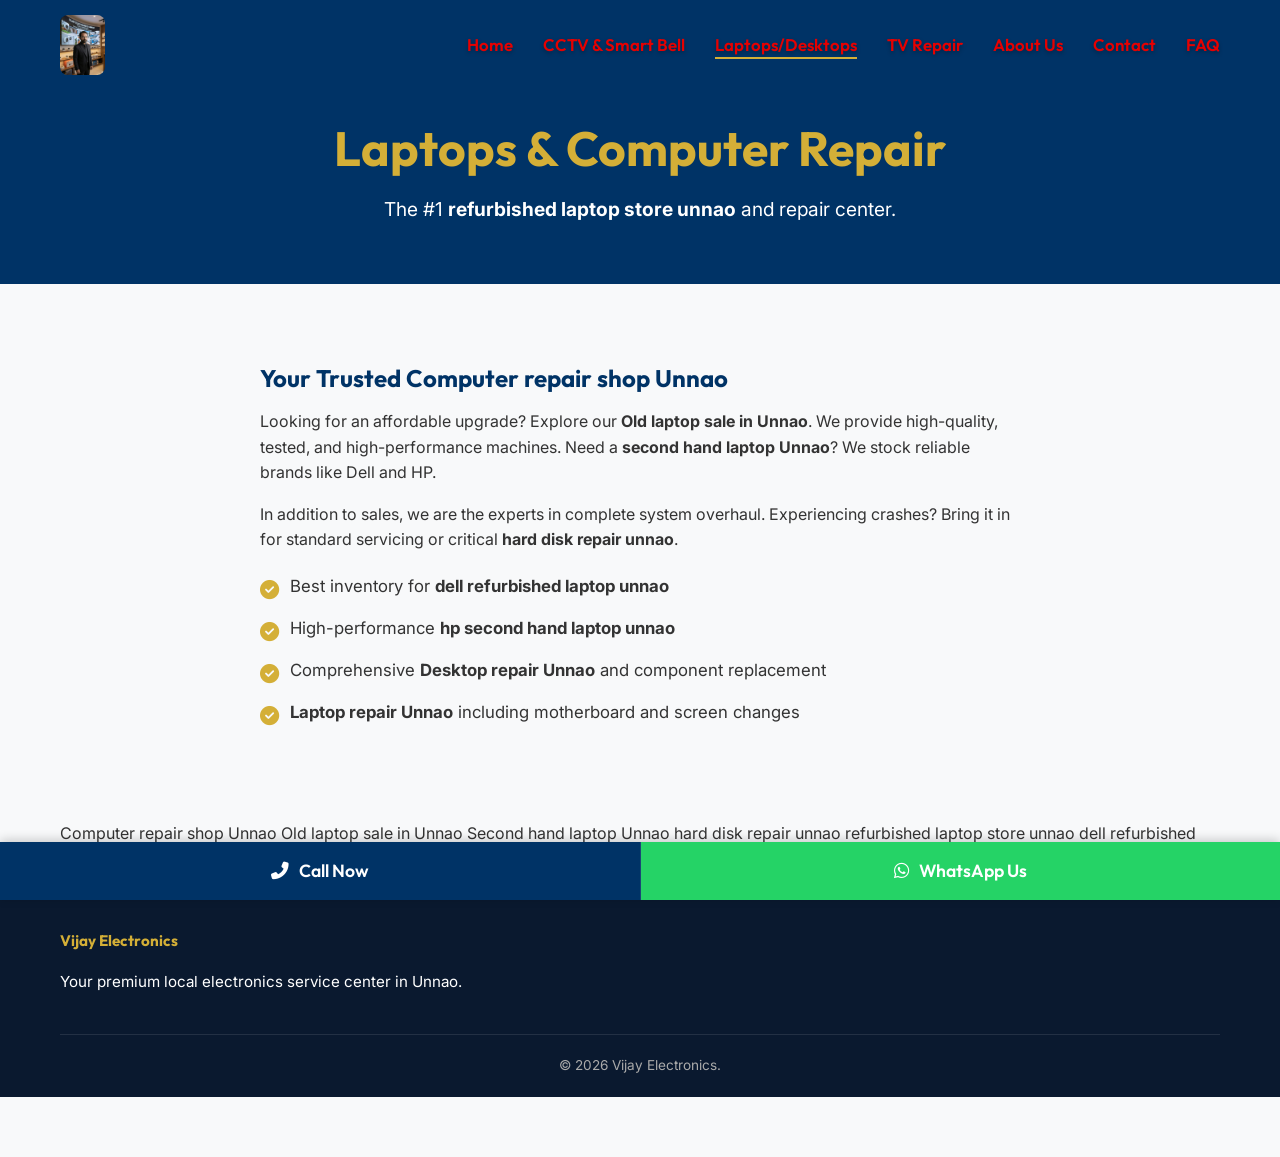
<file: laptop-desktop.html>
<!DOCTYPE html>
<html lang="en">

<head>
    <meta charset="UTF-8">
    <meta name="viewport" content="width=device-width, initial-scale=1.0">
    <meta name="description"
        content="Find the best Old laptop sale in Unnao and Second hand laptop Unnao. Top refurbished laptop store and Computer repair shop Unnao.">
    <title>Refurbished Laptops & Desktop Repair Unnao | Vijay Electronics</title>

    <link rel="stylesheet" href="css/style.css">
    <link rel="stylesheet" href="css/components.css">
    <link rel="stylesheet" href="css/responsive.css">
    <link rel="stylesheet" href="https://cdnjs.cloudflare.com/ajax/libs/font-awesome/6.4.0/css/all.min.css">
    <link rel="canonical" href="https://vijayelectronic.github.io/CCTV-camera-Shop-unnao-/laptop-desktop.html">

    <style>
        .page-header {
            padding: 120px 0 60px;
            background-color: var(--primary-color);
            color: var(--text-light);
            text-align: center;
        }

        .page-header h1 {
            color: var(--secondary-color);
            font-size: 3rem;
        }

        .content-wrap {
            max-width: 800px;
            margin: 0 auto;
        }

        .feature-list {
            list-style: none;
            margin-top: 20px;
        }

        .feature-list li {
            position: relative;
            padding-left: 30px;
            margin-bottom: 15px;
            font-size: 1.05rem;
        }

        .feature-list li::before {
            content: '\f058';
            font-family: "Font Awesome 6 Free";
            font-weight: 900;
            position: absolute;
            left: 0;
            top: 2px;
            color: var(--secondary-color);
            font-size: 1.2rem;
        }
    </style>
</head>

<body>
    <header class="header scrolled">
        <div class="container nav-container">
            <a href="index.html" class="logo">
                <img src="assets/vijay electronics img.png" alt="Vijay Electronics Logo">
            </a>
            <nav>
                <button class="mobile-menu-btn" aria-label="Toggle Menu"><i class="fas fa-bars"></i></button>
                <ul class="nav-links">
                    <li><a href="index.html">Home</a></li>
                    <li><a href="cctv.html">CCTV & Smart Bell</a></li>
                    <li><a href="laptop-desktop.html" class="active">Laptops/Desktops</a></li>
                    <li><a href="tv-repair.html">TV Repair</a></li>
                    <li><a href="about.html">About Us</a></li>
                    <li><a href="contact.html">Contact</a></li>
                    <li><a href="faq.html">FAQ</a></li>
                </ul>
            </nav>
        </div>
    </header>

    <section class="page-header">
        <div class="container">
            <h1>Laptops & Computer Repair</h1>
            <p style="font-size:1.2rem; margin-top:10px;">The #1 <strong>refurbished laptop store unnao</strong> and
                repair center.</p>
        </div>
    </section>

    <section class="section-padding">
        <div class="container content-wrap">
            <h2>Your Trusted <strong>Computer repair shop Unnao</strong></h2>
            <p>Looking for an affordable upgrade? Explore our <strong>Old laptop sale in Unnao</strong>. We provide
                high-quality, tested, and high-performance machines. Need a <strong>second hand laptop Unnao</strong>?
                We stock reliable brands like Dell and HP.</p>
            <p class="mt-4">In addition to sales, we are the experts in complete system overhaul. Experiencing crashes?
                Bring it in for standard servicing or critical <strong>hard disk repair unnao</strong>.</p>

            <ul class="feature-list mt-4">
                <li>Best inventory for <strong>dell refurbished laptop unnao</strong></li>
                <li>High-performance <strong>hp second hand laptop unnao</strong></li>
                <li>Comprehensive <strong>Desktop repair Unnao</strong> and component replacement</li>
                <li><strong>Laptop repair Unnao</strong> including motherboard and screen changes</li>
            </ul>
        </div>
    </section>

    <section class="seo-block">
        <div class="container">
            <div class="seo-content">
                <span>Computer repair shop Unnao</span>
                <span>Old laptop sale in Unnao</span>
                <span>Second hand laptop Unnao</span>
                <span>hard disk repair unnao</span>
                <span>refurbished laptop store unnao</span>
                <span>dell refurbished laptop unnao</span>
                <span>hp second hand laptop unnao</span>
                <span>Laptop repair Unnao</span>
                <span>Desktop repair Unnao</span>
            </div>
        </div>
    </section>

    <footer class="site-footer">
        <div class="container">
            <div class="footer-grid">
                <div class="footer-col">
                    <h4>Vijay Electronics</h4>
                    <p>Your premium local electronics service center in Unnao.</p>
                </div>
            </div>
            <div class="footer-bottom">
                <p>&copy; 2026 Vijay Electronics.</p>
            </div>
        </div>
    </footer>

    <div class="sticky-footer">
        <a href="tel:+918090090051" class="call-now-btn"><i class="fas fa-phone-alt"></i> Call Now</a>
        <a href="https://wa.me/918090090051" class="whatsapp-btn" target="_blank"><i class="fab fa-whatsapp"></i>
            WhatsApp Us</a>
    </div>

    <script src="js/script.js"></script>
</body>

</html>
</file>
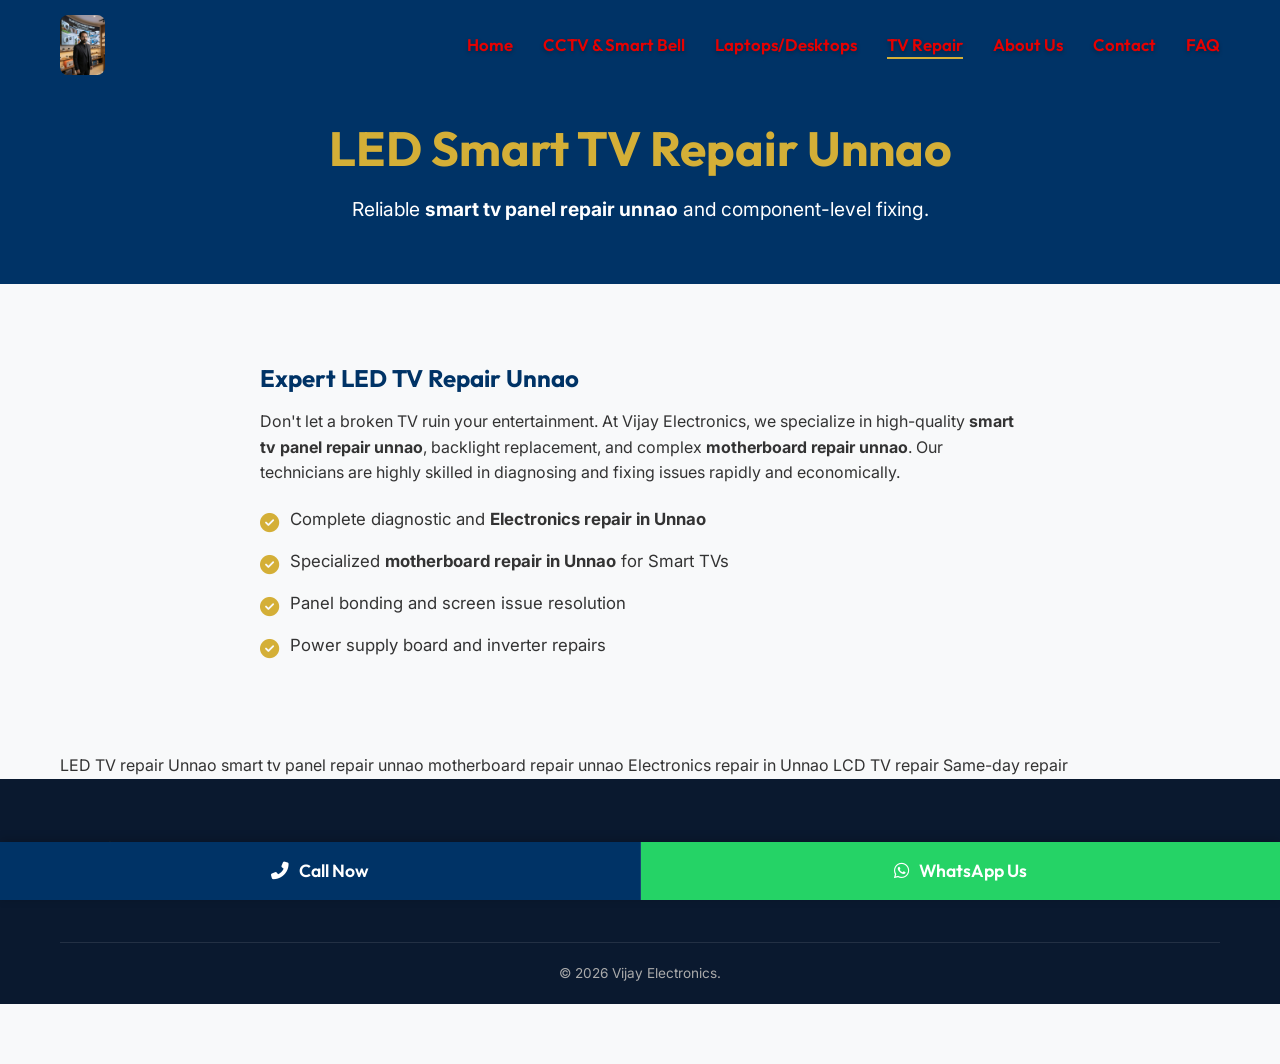
<file: tv-repair.html>
<!DOCTYPE html>
<html lang="en">

<head>
    <meta charset="UTF-8">
    <meta name="viewport" content="width=device-width, initial-scale=1.0">
    <meta name="description"
        content="Expert LED TV repair Unnao, smart TV panel repair Unnao, and motherboard repair by Vijay Electronics. Local tech support in Purani Bazar.">
    <title>LED TV & Motherboard Repair in Unnao | Vijay Electronics</title>

    <link rel="stylesheet" href="css/style.css">
    <link rel="stylesheet" href="css/components.css">
    <link rel="stylesheet" href="css/responsive.css">
    <link rel="stylesheet" href="https://cdnjs.cloudflare.com/ajax/libs/font-awesome/6.4.0/css/all.min.css">
    <link rel="canonical" href="https://vijayelectronic.github.io/CCTV-camera-Shop-unnao-/tv-repair.html">

    <style>
        .page-header {
            padding: 120px 0 60px;
            background-color: var(--primary-color);
            color: var(--text-light);
            text-align: center;
        }

        .page-header h1 {
            color: var(--secondary-color);
            font-size: 3rem;
        }

        .content-wrap {
            max-width: 800px;
            margin: 0 auto;
        }

        .feature-list {
            list-style: none;
            margin-top: 20px;
        }

        .feature-list li {
            position: relative;
            padding-left: 30px;
            margin-bottom: 15px;
            font-size: 1.05rem;
        }

        .feature-list li::before {
            content: '\f058';
            font-family: "Font Awesome 6 Free";
            font-weight: 900;
            position: absolute;
            left: 0;
            top: 2px;
            color: var(--secondary-color);
            font-size: 1.2rem;
        }
    </style>
</head>

<body>
    <header class="header scrolled">
        <div class="container nav-container">
            <a href="index.html" class="logo">
                <img src="assets/vijay electronics img.png" alt="Vijay Electronics Logo">
            </a>
            <nav>
                <button class="mobile-menu-btn" aria-label="Toggle Menu"><i class="fas fa-bars"></i></button>
                <ul class="nav-links">
                    <li><a href="index.html">Home</a></li>
                    <li><a href="cctv.html">CCTV & Smart Bell</a></li>
                    <li><a href="laptop-desktop.html">Laptops/Desktops</a></li>
                    <li><a href="tv-repair.html" class="active">TV Repair</a></li>
                    <li><a href="about.html">About Us</a></li>
                    <li><a href="contact.html">Contact</a></li>
                    <li><a href="faq.html">FAQ</a></li>
                </ul>
            </nav>
        </div>
    </header>

    <section class="page-header">
        <div class="container">
            <h1>LED Smart TV Repair Unnao</h1>
            <p style="font-size:1.2rem; margin-top:10px;">Reliable <strong>smart tv panel repair unnao</strong> and
                component-level fixing.</p>
        </div>
    </section>

    <section class="section-padding">
        <div class="container content-wrap">
            <h2>Expert <strong>LED TV Repair Unnao</strong></h2>
            <p>Don't let a broken TV ruin your entertainment. At Vijay Electronics, we specialize in high-quality
                <strong>smart tv panel repair unnao</strong>, backlight replacement, and complex <strong>motherboard
                    repair unnao</strong>. Our technicians are highly skilled in diagnosing and fixing issues rapidly
                and economically.
            </p>

            <ul class="feature-list mt-4">
                <li>Complete diagnostic and <strong>Electronics repair in Unnao</strong></li>
                <li>Specialized <strong>motherboard repair in Unnao</strong> for Smart TVs</li>
                <li>Panel bonding and screen issue resolution</li>
                <li>Power supply board and inverter repairs</li>
            </ul>
        </div>
    </section>

    <!-- Short SEO List -->
    <section class="seo-block">
        <div class="container">
            <div class="seo-content">
                <span>LED TV repair Unnao</span>
                <span>smart tv panel repair unnao</span>
                <span>motherboard repair unnao</span>
                <span>Electronics repair in Unnao</span>
                <span>LCD TV repair</span>
                <span>Same-day repair</span>
            </div>
        </div>
    </section>

    <footer class="site-footer">
        <div class="container">
            <div class="footer-grid">
                <div class="footer-col">
                    <h4>Vijay Electronics</h4>
                    <p>Your premium local electronics service center in Unnao.</p>
                </div>
            </div>
            <div class="footer-bottom">
                <p>&copy; 2026 Vijay Electronics.</p>
            </div>
        </div>
    </footer>

    <div class="sticky-footer">
        <a href="tel:+918090090051" class="call-now-btn"><i class="fas fa-phone-alt"></i> Call Now</a>
        <a href="https://wa.me/918090090051" class="whatsapp-btn" target="_blank"><i class="fab fa-whatsapp"></i>
            WhatsApp Us</a>
    </div>

    <script src="js/script.js"></script>
</body>

</html>
</file>
<file: css/style.css>
@import url('https://fonts.googleapis.com/css2?family=Inter:wght@300;400;500;600;700&family=Outfit:wght@400;500;600;700;800&display=swap');

:root {
  --primary-color: #003366;
  /* Deep Blue */
  --secondary-color: #D4AF37;
  /* Gold/Yellow */
  --accent-color: #e6be3e;
  --text-dark: #333333;
  --text-light: #ffffff;
  --bg-light: #f8f9fa;
  --bg-dark: #0a192f;

  --font-heading: 'Outfit', sans-serif;
  --font-body: 'Inter', sans-serif;

  --glass-bg: rgba(255, 255, 255, 0.1);
  --glass-border: rgba(255, 255, 255, 0.2);
  --glass-blur: blur(10px);
  --glass-shadow: 0 8px 32px 0 rgba(0, 0, 0, 0.1);

  --transition: all 0.3s ease;
}

* {
  margin: 0;
  padding: 0;
  box-sizing: border-box;
}

html {
  scroll-behavior: smooth;
}

body {
  font-family: var(--font-body);
  color: var(--text-dark);
  background-color: var(--bg-light);
  line-height: 1.6;
  overflow-x: hidden;
  padding-bottom: 60px;
  /* Space for sticky footer */
}

h1,
h2,
h3,
h4,
h5,
h6 {
  font-family: var(--font-heading);
  color: var(--primary-color);
  font-weight: 700;
  line-height: 1.2;
  margin-bottom: 1rem;
}

a {
  text-decoration: none;
  color: inherit;
  transition: var(--transition);
}

img,
video {
  max-width: 100%;
  height: auto;
  display: block;
}

.container {
  width: 100%;
  max-width: 1200px;
  margin: 0 auto;
  padding: 0 20px;
}

.section-padding {
  padding: 80px 0;
}

/* Glassmorphism Utility */
.glass-panel {
  background: var(--glass-bg);
  backdrop-filter: var(--glass-blur);
  -webkit-backdrop-filter: var(--glass-blur);
  border: 1px solid var(--glass-border);
  box-shadow: var(--glass-shadow);
  border-radius: 16px;
}

/* Base Buttons */
.btn {
  display: inline-flex;
  align-items: center;
  justify-content: center;
  gap: 8px;
  padding: 12px 28px;
  font-family: var(--font-heading);
  font-weight: 600;
  border-radius: 8px;
  cursor: pointer;
  transition: var(--transition);
  text-align: center;
  border: none;
  outline: none;
}

.btn-primary {
  background-color: #e60000;
  /* Vibrant Red */
  color: var(--text-light);
}

.btn-primary:hover {
  background-color: #cc0000;
  /* Darker Red on hover */
  transform: translateY(-2px);
  box-shadow: 0 4px 12px rgba(230, 0, 0, 0.3);
}

.btn-secondary {
  background-color: var(--secondary-color);
  color: var(--text-dark);
}

.btn-secondary:hover {
  background-color: var(--accent-color);
  transform: translateY(-2px);
  box-shadow: 0 4px 12px rgba(212, 175, 55, 0.3);
}

.text-center {
  text-align: center;
}

.mb-2 {
  margin-bottom: 0.5rem;
}

.mb-4 {
  margin-bottom: 1rem;
}

.mb-8 {
  margin-bottom: 2rem;
}

.mt-4 {
  margin-top: 1rem;
}
</file>
<file: css/components.css>
/* Header */
.header {
    position: fixed;
    top: 0;
    left: 0;
    width: 100%;
    z-index: 1000;
    transition: var(--transition);
    padding: 15px 0;
    background-color: transparent;
    /* Changed based on scroll */
}

.header.scrolled {
    background-color: rgba(255, 255, 255, 0.95);
    backdrop-filter: blur(10px);
    box-shadow: 0 2px 10px rgba(0, 0, 0, 0.1);
    padding: 10px 0;
}

.header.scrolled .nav-links a {
    color: #cc0000;
    /* Slightly darker red on scrolled white background for contrast */
}

.header.scrolled .mobile-menu-btn {
    color: var(--primary-color);
}

.nav-container {
    display: flex;
    justify-content: space-between;
    align-items: center;
}

.logo {
    display: flex;
    align-items: center;
    gap: 10px;
}

.logo img {
    height: 60px;
    transition: var(--transition);
    border-radius: 8px;
    /* Depending on the logo style */
}

.header.scrolled .logo img {
    height: 50px;
}

.nav-links {
    display: flex;
    list-style: none;
    gap: 30px;
}

.nav-links a {
    font-family: var(--font-heading);
    font-weight: 600;
    /* made slightly bolder for readability with red */
    color: #e60000;
    /* Red color as requested */
    font-size: 1.05rem;
    position: relative;
    text-shadow: 0 2px 4px rgba(0, 0, 0, 0.3);
    /* better visibility on dark hero */
}

.header.scrolled .nav-links a {
    text-shadow: none;
}

.nav-links a::after {
    content: '';
    position: absolute;
    width: 0;
    height: 2px;
    bottom: -4px;
    left: 0;
    background-color: var(--secondary-color);
    transition: var(--transition);
}

.nav-links a:hover::after,
.nav-links a.active::after {
    width: 100%;
}

.mobile-menu-btn {
    display: none;
    font-size: 1.8rem;
    color: var(--text-light);
    /* Default white */
    cursor: pointer;
    background: none;
    border: none;
    text-shadow: 0 2px 4px rgba(0, 0, 0, 0.3);
}

.header.scrolled .mobile-menu-btn {
    text-shadow: none;
}

/* Sticky Footer CTA */
.sticky-footer {
    position: fixed;
    bottom: 0;
    left: 0;
    width: 100%;
    background-color: var(--primary-color);
    z-index: 999;
    display: flex;
    box-shadow: 0 -2px 10px rgba(0, 0, 0, 0.2);
}

.sticky-footer a {
    flex: 1;
    display: flex;
    justify-content: center;
    align-items: center;
    padding: 15px 10px;
    color: var(--text-light);
    font-family: var(--font-heading);
    font-weight: 600;
    font-size: 1.1rem;
    gap: 10px;
    position: relative;
    overflow: hidden;
    text-align: center;
}

.sticky-footer a::before {
    content: '';
    position: absolute;
    top: 0;
    left: -100%;
    width: 100%;
    height: 100%;
    background: linear-gradient(90deg, transparent, rgba(255, 255, 255, 0.2), transparent);
    transition: all 0.5s ease;
}

.sticky-footer a:hover::before {
    animation: shine 1.5s infinite;
}

@keyframes shine {
    0% {
        left: -100%;
    }

    100% {
        left: 100%;
    }
}

.call-now-btn {
    background-color: var(--primary-color);
    border-right: 1px solid rgba(255, 255, 255, 0.1);
}

.call-now-btn:hover {
    background-color: #002244;
}

.whatsapp-btn {
    background-color: #25D366;
    /* WhatsApp Green */
}

.whatsapp-btn:hover {
    background-color: #20b858;
}

/* Global Footer */
.site-footer {
    background-color: var(--bg-dark);
    color: var(--text-light);
    padding: 60px 0 20px;
    font-size: 0.95rem;
}

.footer-grid {
    display: grid;
    grid-template-columns: repeat(auto-fit, minmax(250px, 1fr));
    gap: 40px;
    margin-bottom: 40px;
}

.footer-col h4 {
    color: var(--secondary-color);
    margin-bottom: 20px;
}

.footer-links {
    list-style: none;
}

.footer-links li {
    margin-bottom: 10px;
}

.footer-links a {
    color: #cccccc;
}

.footer-links a:hover {
    color: var(--secondary-color);
    padding-left: 5px;
}

.social-links {
    display: flex;
    gap: 15px;
    margin-top: 20px;
}

.social-links a {
    display: inline-block;
    width: 40px;
    height: 40px;
    background: rgba(255, 255, 255, 0.1);
    border-radius: 50%;
    text-align: center;
    line-height: 40px;
    font-size: 1.2rem;
}

.social-links a:hover {
    background: var(--secondary-color);
    color: var(--bg-dark);
    transform: translateY(-3px);
}

.footer-bottom {
    text-align: center;
    padding-top: 20px;
    border-top: 1px solid rgba(255, 255, 255, 0.1);
    color: #aaaaaa;
    font-size: 0.85rem;
}
</file>
<file: css/responsive.css>
/* Tablet and Smaller */
@media screen and (max-width: 992px) {
    .nav-links {
        gap: 20px;
    }
}

/* Mobile Devices */
@media screen and (max-width: 768px) {
    .mobile-menu-btn {
        display: block;
    }

    .nav-links {
        position: fixed;
        top: 0;
        right: -100%;
        width: 280px;
        height: 100vh;
        background-color: var(--primary-color);
        flex-direction: column;
        padding-top: 100px;
        padding-left: 30px;
        gap: 25px;
        transition: 0.4s ease;
        box-shadow: -5px 0 15px rgba(0, 0, 0, 0.1);
        z-index: 999;
    }

    .hero-video-container {
        aspect-ratio: 9 / 16;
        /* Vertical format for mobile to prevent severe cropping */
        max-height: 70vh;
    }

    .nav-links.active {
        right: 0;
    }

    .nav-links a {
        color: var(--text-light);
        font-size: 1.2rem;
        text-shadow: none;
    }

    .sticky-footer a {
        font-size: 1rem;
        padding: 12px 5px;
    }

    .section-padding {
        padding: 50px 0;
    }

    h1 {
        font-size: 2.5rem;
    }

    h2 {
        font-size: 2rem;
    }
}

/* Small Mobile */
@media screen and (max-width: 480px) {
    .logo img {
        height: 45px;
    }

    .header.scrolled .logo img {
        height: 40px;
    }

    .sticky-footer a {
        font-size: 0.95rem;
        flex-direction: column;
        padding: 8px 5px;
        gap: 5px;
    }

    .sticky-footer a i {
        font-size: 1.2rem;
    }
}
</file>
